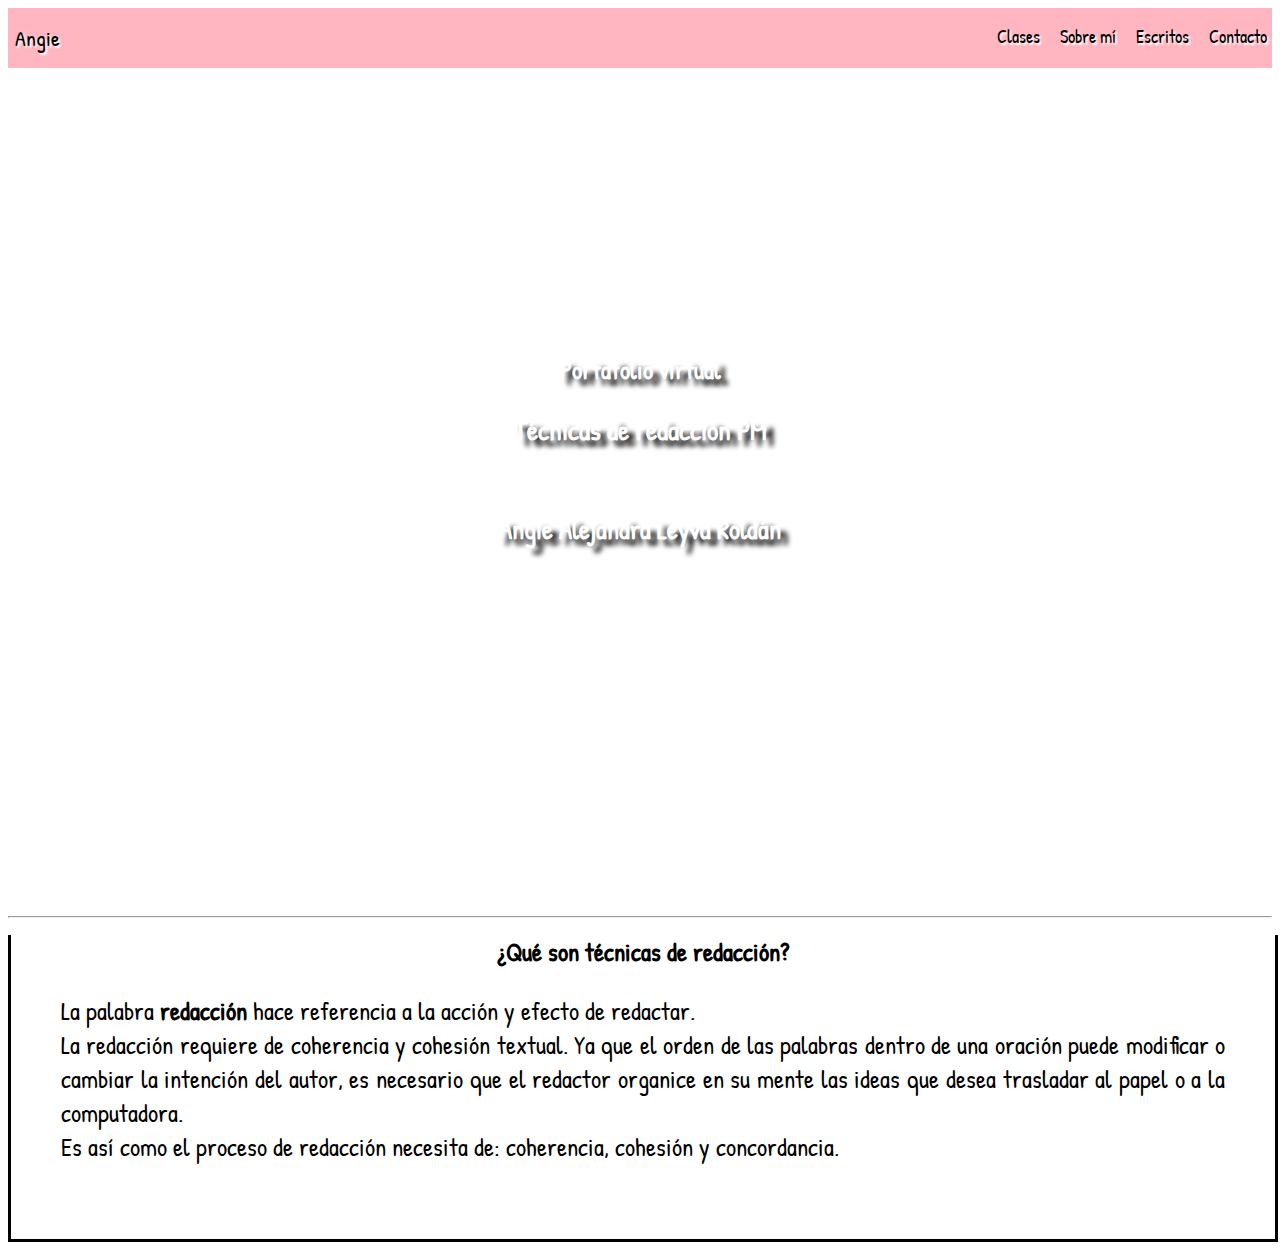
<file: index.html>
<!DOCTYPE html>
<html lang="en">
<head>
    <meta charset="UTF-8">
    <meta http-equiv="X-UA-Compatible" content="IE=edge">
    <meta name="viewport" content="width=device-width, initial-scale=1.0">
    <meta name="keywords" content="blog, programming, web design, art">
    <title>Angie's Blog</title>
    <link rel="stylesheet" href="./css/main.css">
</head>
<body>
    <main class="home">
        <div class="nav">
            <div><a href="./index.html">Angie</a></div>
                <ul>
                    <li><a href="#">Clases</a></li>
                    <li><a href="./about.html">Sobre mí</a></li>
                    <li><a href="./services.html">Escritos</a></li>
                    <li><a href="./contact.html">Contacto</a></li>
                </ul>
        </div>
        <div class="text-container">
            <div>
                <h1>Portafolio virtual</h1>
                <h2>Técnicas de redacción PM</h2>
                <h6>Angie Alejandra Leyva Roldán</h6>
            </div>
        </div>
    </main>
    <hr>
    <section>
        <div class="section1-index-div_container">
            <div class="section1-index-div1">
                <h1>¿Qué son técnicas de redacción?</h1>
                <p>La palabra <strong>redacción</strong> hace referencia a la acción y efecto de redactar. <br> La redacción requiere de coherencia y cohesión textual. Ya que el orden de las palabras dentro de una oración puede modificar o cambiar la intención del autor, es necesario que el redactor organice en su mente las ideas que desea trasladar al papel o a la computadora. <br> Es así como el proceso de redacción necesita de: coherencia, cohesión y concordancia.</p>
            </div>
        </div>
    </section>
</body>
</html>
</file>
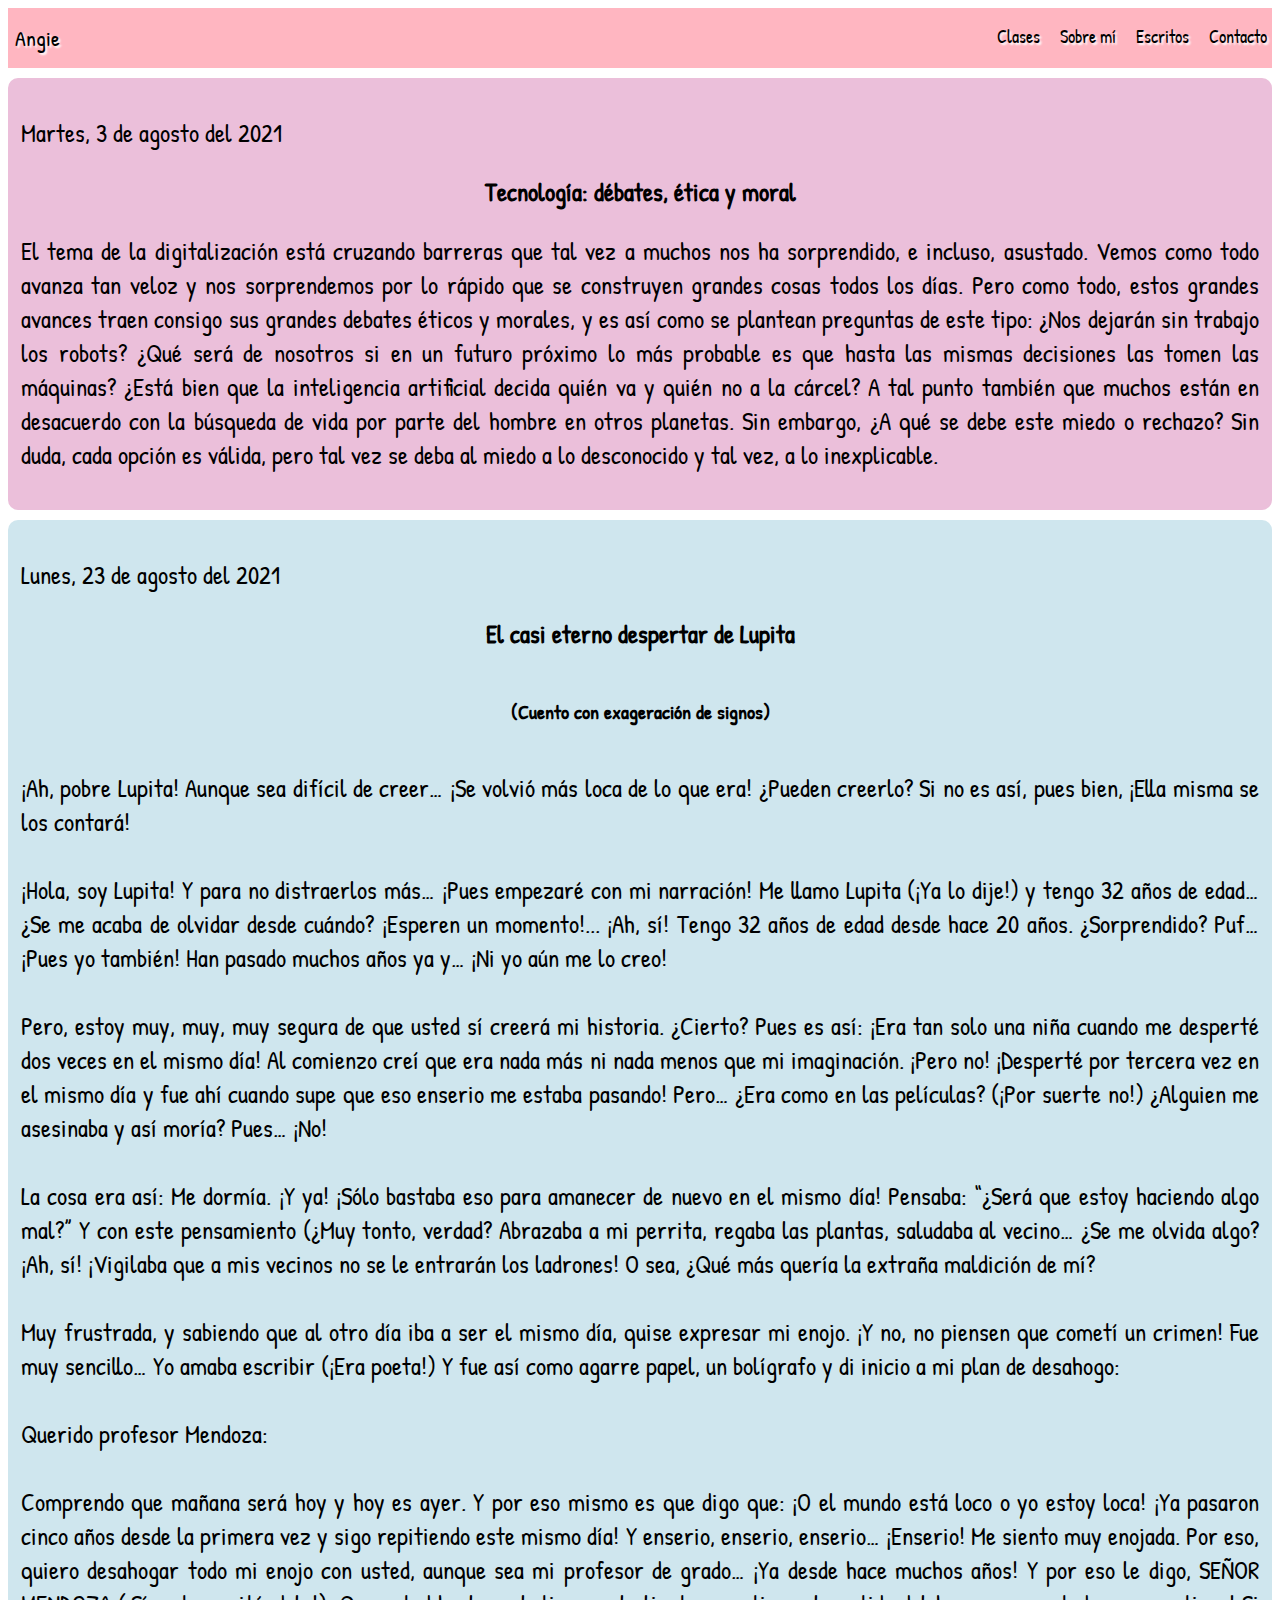
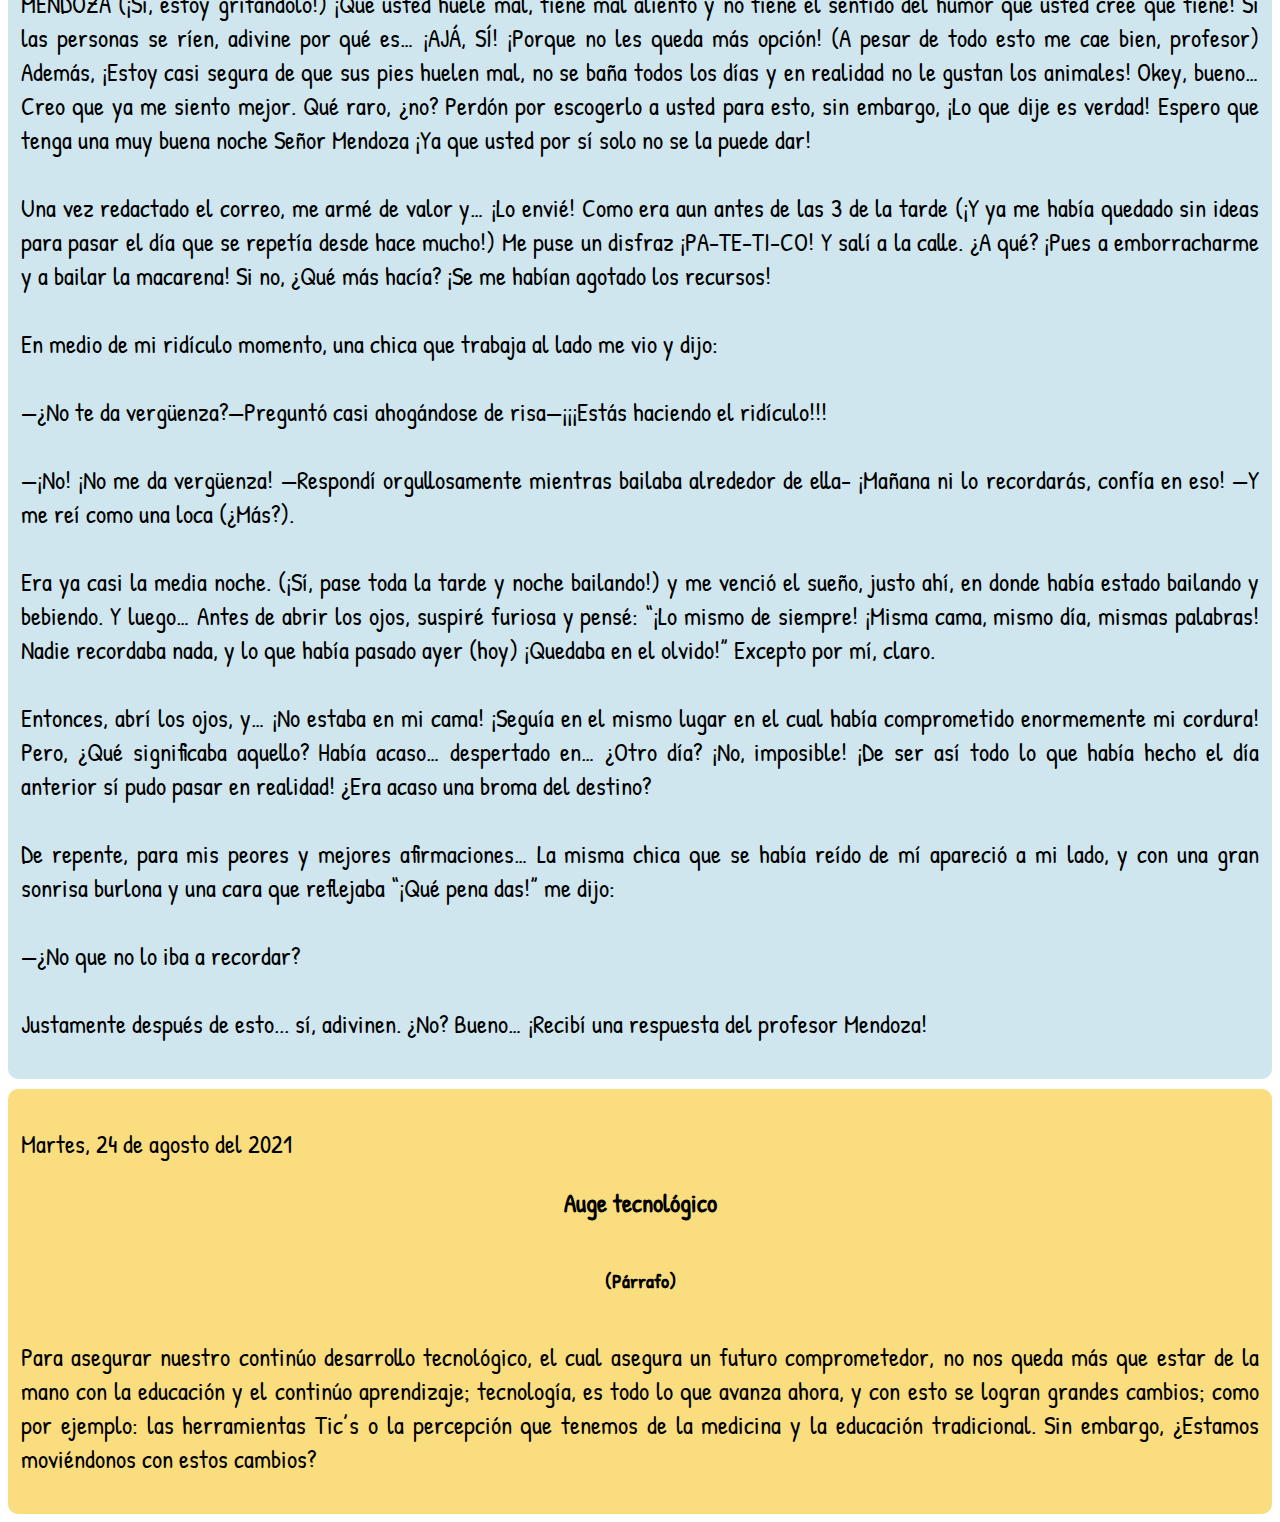
<file: 1corte.html>
<!DOCTYPE html>
<html lang="en">
<head>
    <meta charset="UTF-8">
    <meta http-equiv="X-UA-Compatible" content="IE=edge">
    <meta name="viewport" content="width=device-width, initial-scale=1.0">
    <meta name="keywords" content="blog, programming, web design, art">
    <title>1 corte</title>
    <link rel="stylesheet" href="./css/main.css">
</head>
<body>
        <div class="nav">
            <div><a href="./index.html">Angie</a></div>
                <ul>
                    <li><a href="#">Clases</a></li>
                    <li><a href="./about.html">Sobre mí</a></li>
                    <li><a href="./services.html">Escritos</a></li>
                    <li><a href="./contact.html">Contacto</a></li>
                </ul>
        </div>
    <section class="section-escritos">
        <div class="section-escritos-div">
        <div class="section-escritos-div-escrito-1">
            <p>Martes, 3 de agosto del 2021</p>
            <h1>Tecnología: débates, ética y moral</h1>
            <p>El tema de la digitalización está cruzando barreras que tal vez a muchos nos ha sorprendido, e incluso, asustado. Vemos como todo avanza tan veloz y nos sorprendemos por lo rápido que se construyen grandes cosas todos los días. Pero como todo, estos grandes avances traen consigo sus grandes debates éticos y morales, y es así como se plantean preguntas de este tipo: ¿Nos dejarán sin trabajo los robots? ¿Qué será de nosotros si en un
            futuro próximo lo más probable es que hasta las mismas decisiones las tomen las máquinas? ¿Está bien que la inteligencia artificial decida quién va y quién no a la cárcel? A tal punto también que muchos están en desacuerdo con la búsqueda de vida por parte del hombre en otros planetas. Sin embargo, ¿A qué se debe este miedo o rechazo? Sin duda, cada opción es válida, pero tal vez se deba al miedo a lo desconocido y tal vez, a lo
            inexplicable.</p>
        </div>
        </div>
    </section>
    
    <section class="section2-escritos">
        <div class="section2-escritos-div">
        <div class="section2-escritos-div-escrito-2">
            <p>Lunes, 23 de agosto del 2021</p>
            <h1>El casi eterno despertar de Lupita</h1>
            <h6>(Cuento con exageración de signos)</h6>
            <p>¡Ah, pobre Lupita! Aunque sea difícil de   creer…  ¡Se volvió más loca de lo que era! ¿Pueden creerlo? Si no es así, pues bien, ¡Ella misma se los contará! <br> <br>
            ¡Hola, soy Lupita! Y para no distraerlos más… ¡Pues empezaré con mi narración! Me
            llamo Lupita (¡Ya lo dije!) y tengo 32 años de edad… ¿Se me acaba de olvidar desde
            cuándo? ¡Esperen un momento!... ¡Ah, sí! Tengo 32 años de edad desde hace 20 años.
            ¿Sorprendido? Puf… ¡Pues yo también! Han pasado muchos años ya y… ¡Ni yo aún me lo
            creo! <br> <br>
            Pero, estoy muy, muy, muy segura de que usted sí creerá mi historia. ¿Cierto? Pues es así:
            ¡Era tan solo una niña cuando me desperté dos veces en el mismo día! Al comienzo creí
            que era nada más ni nada menos que mi imaginación. ¡Pero no! ¡Desperté por tercera vez en el mismo día y fue ahí cuando supe que eso enserio me estaba pasando! Pero… ¿Era como en las películas? (¡Por suerte no!) ¿Alguien me asesinaba y así moría? Pues… ¡No! <br> <br>
            La cosa era así: Me dormía. ¡Y ya! ¡Sólo bastaba eso para amanecer de nuevo en el mismo
            día! Pensaba: “¿Será que estoy haciendo algo mal?” Y con este pensamiento (¿Muy tonto, verdad? Abrazaba a mi perrita, regaba las plantas, saludaba al vecino… ¿Se me olvida algo? ¡Ah, sí! ¡Vigilaba que a mis vecinos no se le entrarán los ladrones! O sea, ¿Qué más quería la extraña maldición de mí? <br> <br>
            Muy frustrada, y sabiendo que al otro día iba a ser el mismo día, quise expresar mi enojo. ¡Y no, no piensen que cometí un crimen! Fue muy sencillo… Yo amaba escribir (¡Era poeta!) Y fue así como agarre papel, un bolígrafo y di inicio a mi plan de desahogo: <br> <br>
            Querido profesor Mendoza: <br> <br>
            Comprendo que mañana será hoy y hoy es ayer. Y por eso mismo es que digo que:
            ¡O el mundo está loco o yo estoy loca! ¡Ya pasaron cinco años desde la primera
            vez y sigo repitiendo este mismo día! Y enserio, enserio, enserio… ¡Enserio! Me
            siento muy enojada. Por eso, quiero desahogar todo mi enojo con usted, aunque sea
            mi profesor de grado… ¡Ya desde hace muchos años! Y por eso le digo, SEÑOR MENDOZA (¡Sí, estoy gritándolo!) ¡Que usted huele mal, tiene mal aliento y no tiene el sentido del humor que usted cree que tiene! Si las personas se ríen, adivine
            por qué es… ¡AJÁ, SÍ! ¡Porque no les queda más opción! (A pesar de todo esto me
            cae bien, profesor) Además, ¡Estoy casi segura de que sus pies huelen mal, no se baña todos los días y en realidad no le gustan los animales! Okey, bueno… Creo que ya me siento mejor. Qué raro, ¿no? Perdón por escogerlo a usted para esto, sin
            embargo, ¡Lo que dije es verdad! Espero que tenga una muy buena noche Señor Mendoza ¡Ya que usted por sí solo no se la puede dar! <br> <br>
            Una vez redactado el correo, me armé de valor y… ¡Lo envié! Como era aun antes de las 3 de la tarde (¡Y ya me había quedado sin ideas para pasar el día que se repetía desde hace mucho!) Me puse un disfraz ¡PA-TE-TI-CO! Y salí a la calle. ¿A qué? ¡Pues a emborracharme y a bailar la macarena! Si no, ¿Qué más hacía? ¡Se me habían agotado los
            recursos! <br> <br>
            En medio de mi ridículo momento, una chica que trabaja al lado me vio y dijo: <br> <br>
            —¿No te da vergüenza?—Preguntó casi ahogándose de risa—¡¡¡Estás haciendo el ridículo!!! <br> <br>
            —¡No! ¡No me da vergüenza! —Respondí orgullosamente mientras bailaba alrededor de ella- ¡Mañana ni lo recordarás, confía en eso! —Y me reí como una loca (¿Más?). <br> <br>
            Era ya casi la media noche. (¡Sí, pase toda la tarde y noche bailando!) y me venció el sueño, justo ahí, en donde había estado bailando y bebiendo. Y luego… Antes de abrir los ojos, suspiré furiosa y pensé: “¡Lo mismo de siempre! ¡Misma cama, mismo día, mismas palabras! Nadie recordaba nada, y lo que había pasado ayer (hoy) ¡Quedaba en el olvido!” Excepto por mí, claro. <br> <br>
            Entonces, abrí los ojos, y… ¡No estaba en mi cama! ¡Seguía en el mismo lugar en el cual había comprometido enormemente mi cordura! Pero, ¿Qué significaba aquello? Había acaso… despertado en… ¿Otro día? ¡No, imposible! ¡De ser así todo lo que había hecho el día anterior sí pudo pasar en realidad! ¿Era acaso una broma del destino? <br> <br>
            De repente, para mis peores y mejores afirmaciones… La misma chica que se había reído
            de mí apareció a mi lado, y con una gran sonrisa burlona y una cara que reflejaba “¡Qué pena das!” me dijo: <br> <br>
            —¿No que no lo iba a recordar? <br> <br>
            Justamente después de esto... sí, adivinen. ¿No? Bueno… ¡Recibí una respuesta del
            profesor Mendoza!</p>
        </div>
        </div>
    </section>
    
    <section class="section-escritos">
        <div class="section3-escritos-div">
        <div class="section3-escritos-div-escrito-3">
            <p>Martes, 24 de agosto del 2021</p>
            <h1>Auge tecnológico</h1>
            <h6>(Párrafo)</h6>
            <p>Para asegurar nuestro continúo desarrollo tecnológico, el cual asegura un futuro
            comprometedor, no nos queda más que estar de la mano con la educación y el continúo aprendizaje; tecnología, es todo lo que avanza ahora, y con esto se logran grandes cambios; como por ejemplo: las herramientas Tic’s o la percepción que tenemos de la medicina y la educación tradicional. Sin embargo, ¿Estamos moviéndonos con estos cambios?</p>
        </div>
        </div>
    </section>
</body>
</file>
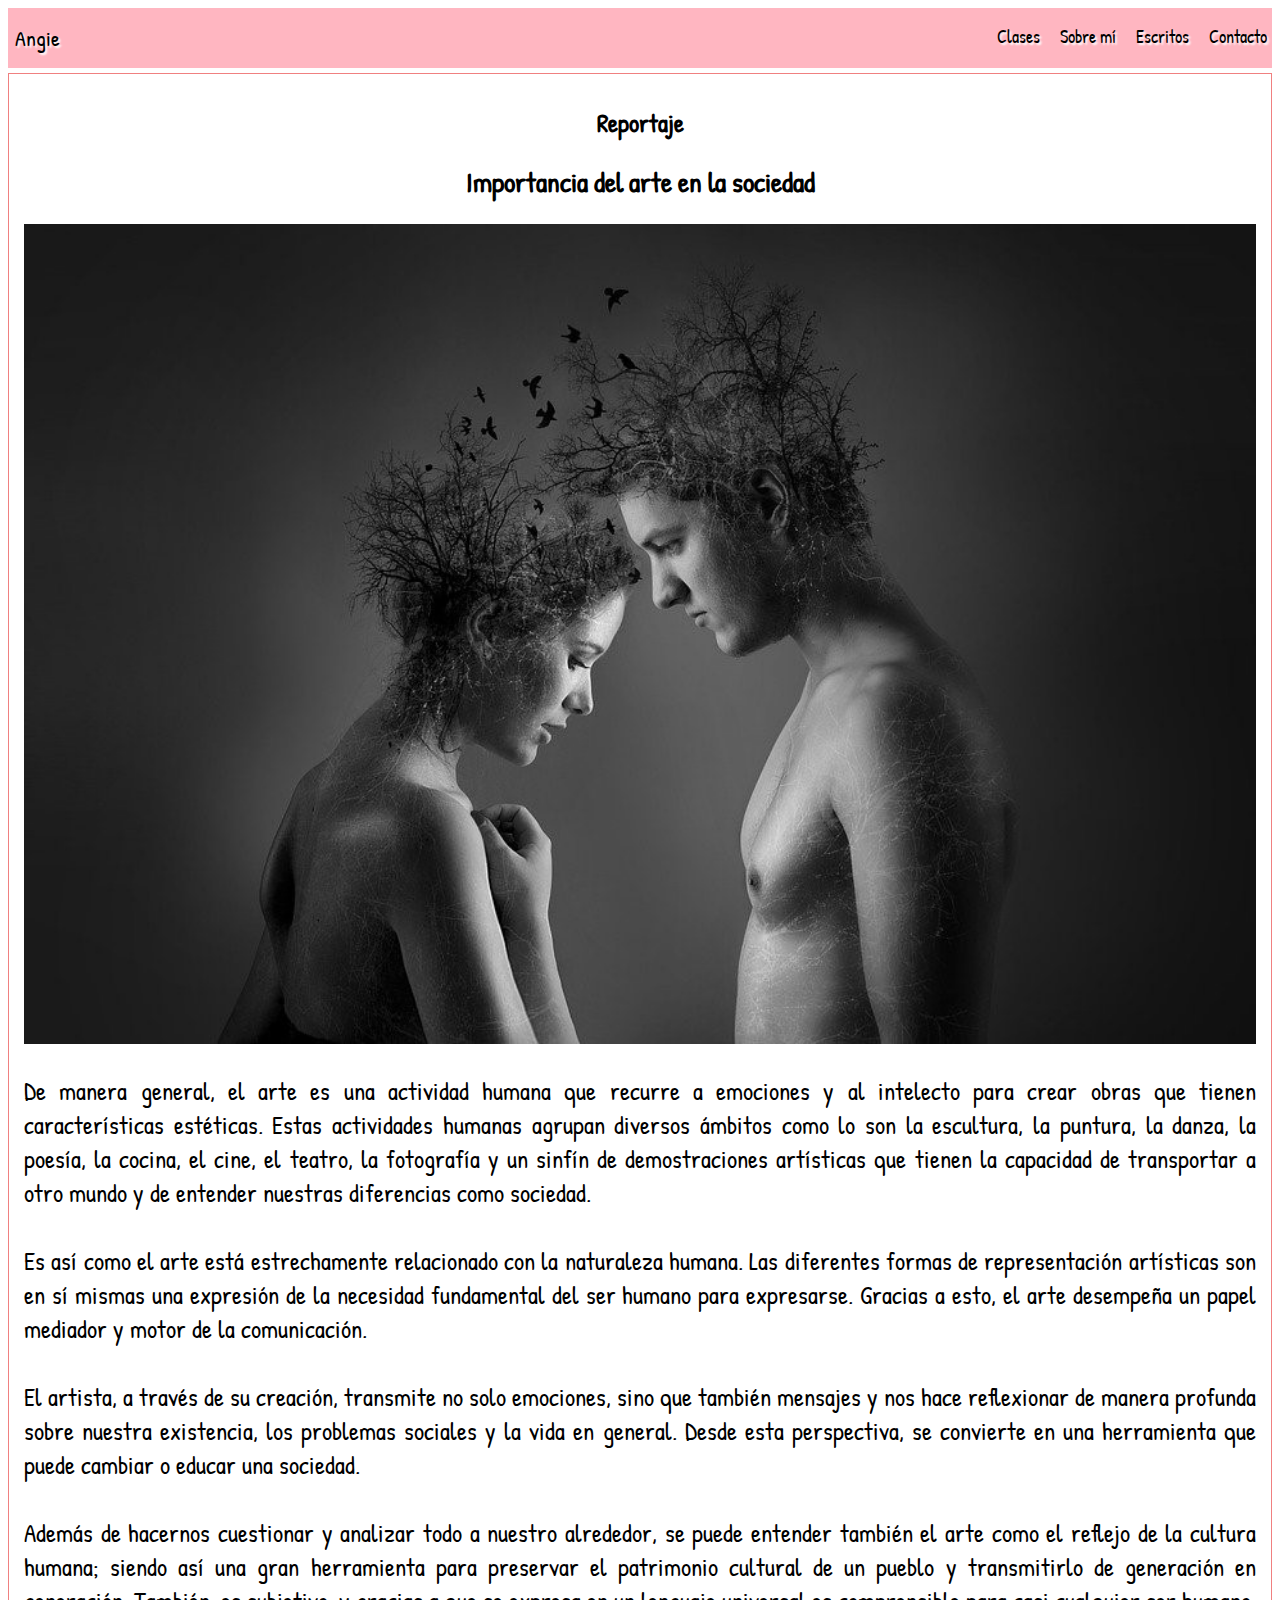
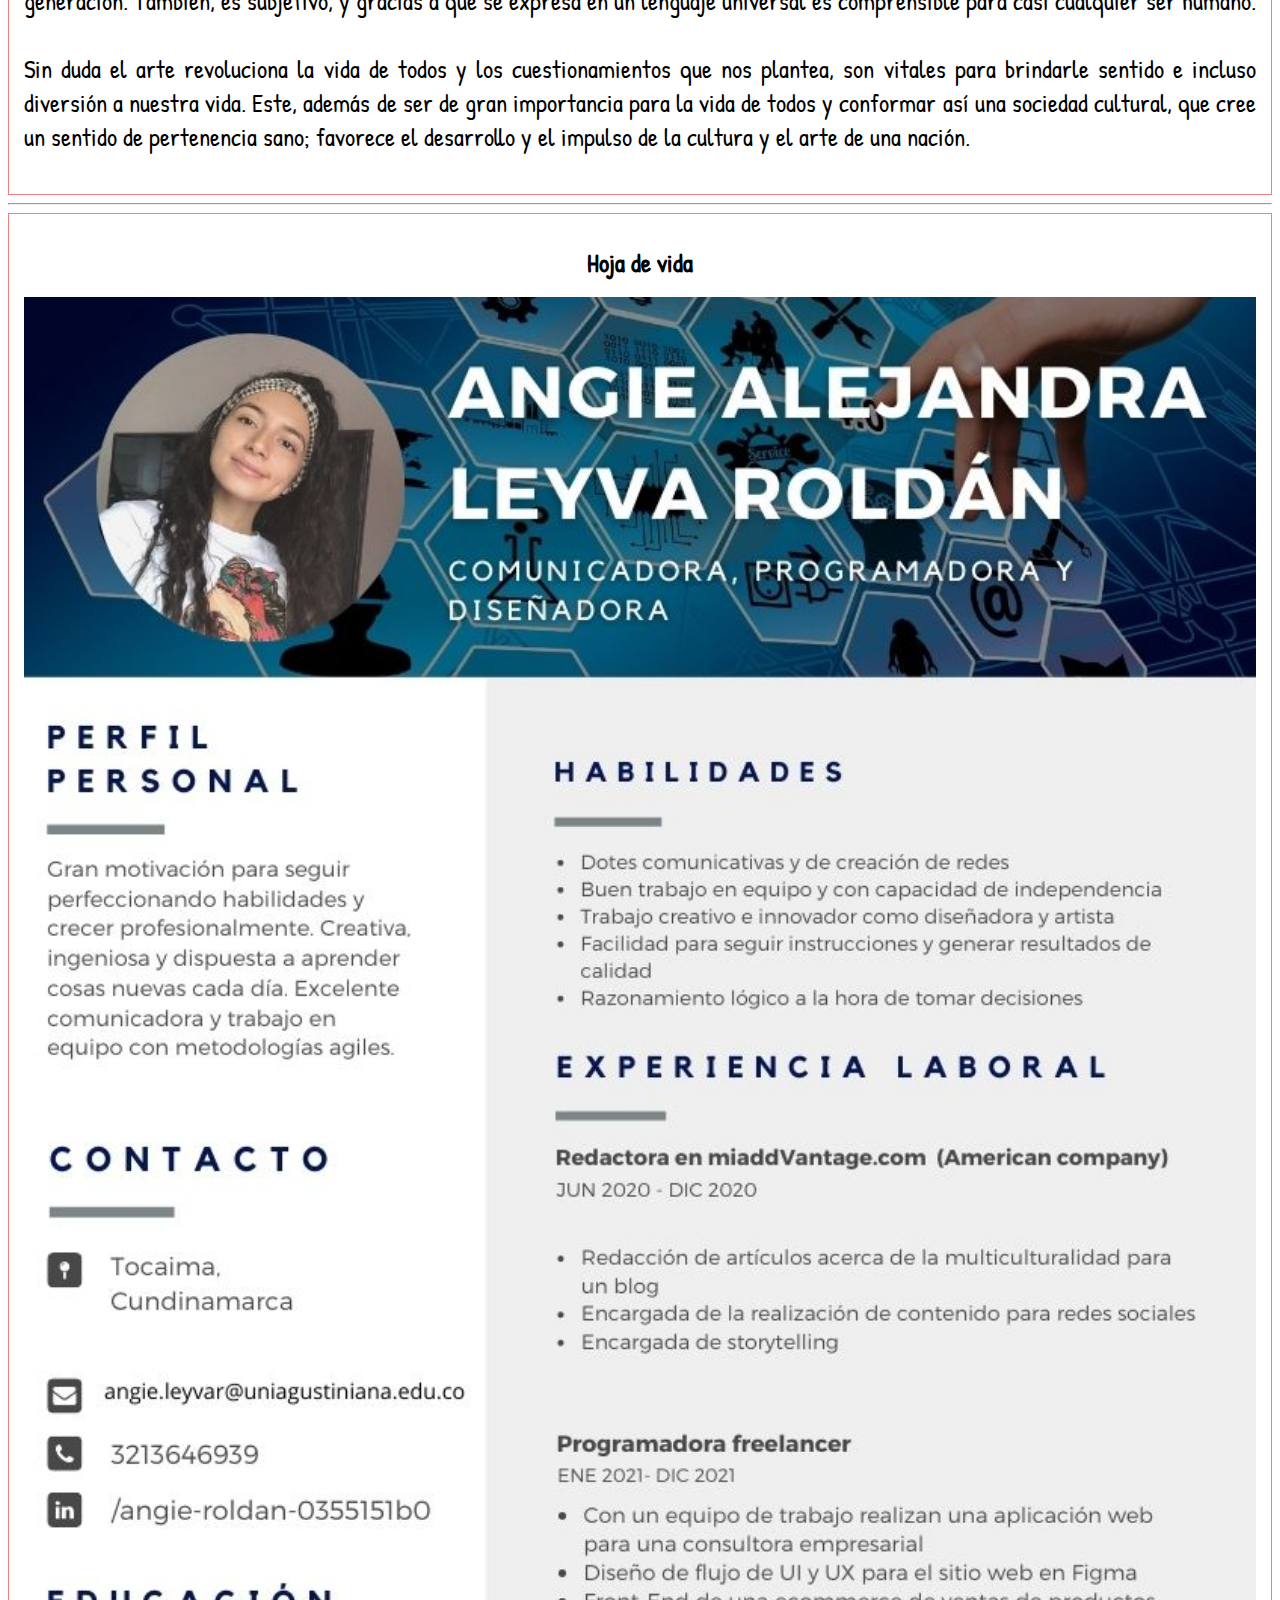
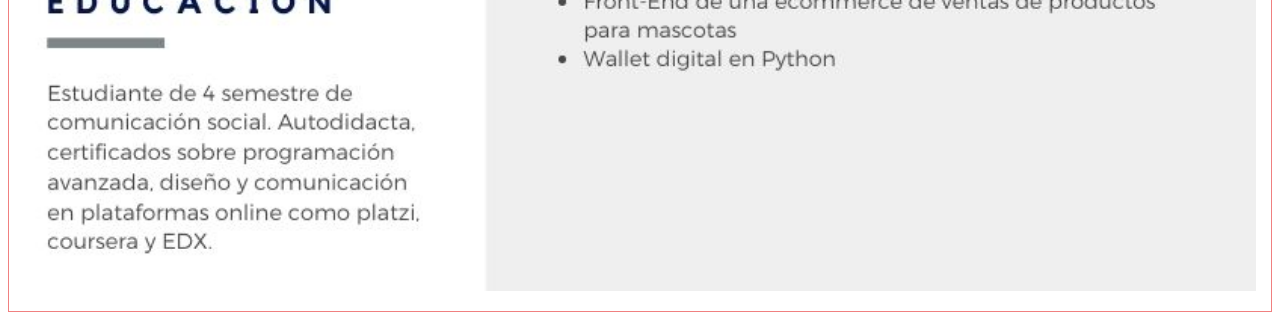
<file: 4-corte.html>
<!DOCTYPE html>
<html lang="en">
<head>
    <meta charset="UTF-8">
    <meta http-equiv="X-UA-Compatible" content="IE=edge">
    <meta name="viewport" content="width=device-width, initial-scale=1.0">
    <title>Cuarto semestre</title>
    <link rel="stylesheet" href="./css/main.css">
</head>
<body>
    <div class="nav">
        <div> <a href="./index.html">Angie</a></div>
        <ul>
            <li><a href="#">Clases</a></li>
            <li><a href="./about.html">Sobre mí</a></li>
            <li><a href="./services.html">Escritos</a></li>
            <li><a href="./contact.html">Contacto</a></li>
        </ul>
    </div>
    <section class="section-4corte-reportaje">
        <h1>Reportaje</h1>
        <h2>Importancia del arte en la sociedad</h2>
        <img src="./img/img-reportaje.jpeg.jpg" alt="">
        <p>De manera general, el arte es una actividad humana que recurre a emociones y al intelecto para crear obras que tienen características estéticas. Estas actividades humanas agrupan diversos ámbitos como lo son la escultura, la puntura, la danza, la poesía, la cocina, el cine, el teatro, la fotografía y un sinfín de demostraciones artísticas que tienen la capacidad de transportar a otro mundo y de entender nuestras diferencias como sociedad. <br> <br> Es así como el arte está estrechamente relacionado con la naturaleza humana. Las diferentes formas de representación artísticas son en sí mismas una expresión de la necesidad fundamental del ser humano para expresarse. Gracias a esto, el arte desempeña un papel mediador y motor de la comunicación.  <br> <br> El artista, a través de su creación, transmite no solo emociones, sino que también mensajes y nos hace reflexionar de manera profunda sobre nuestra existencia, los problemas sociales y la vida en general. Desde esta perspectiva, se convierte en una herramienta que puede cambiar o educar una sociedad. <br> <br> Además de hacernos cuestionar y analizar todo a nuestro alrededor, se puede entender también el arte como el reflejo de la cultura humana; siendo así una gran herramienta para preservar el patrimonio cultural de un pueblo y transmitirlo de generación en generación. También, es subjetivo, y gracias a que se expresa en un lenguaje universal es comprensible para casi cualquier ser humano. <br> <br> Sin duda el arte revoluciona la vida de todos y los cuestionamientos que nos plantea, son vitales para brindarle sentido e incluso diversión a nuestra vida. Este, además de ser de gran importancia para la vida de todos y conformar así una sociedad cultural, que cree un sentido de pertenencia sano; favorece el desarrollo y el impulso de la cultura y el arte de una nación. </p>
    </section>
    <hr>
    <section class="section-4corte-reportaje">
        <h1>Hoja de vida</h1>
        <img src="./img/Moderno Profesional Hoja de Vida.jpg" alt="Hoja de vida">
    </section>
</body>
</html>
</file>
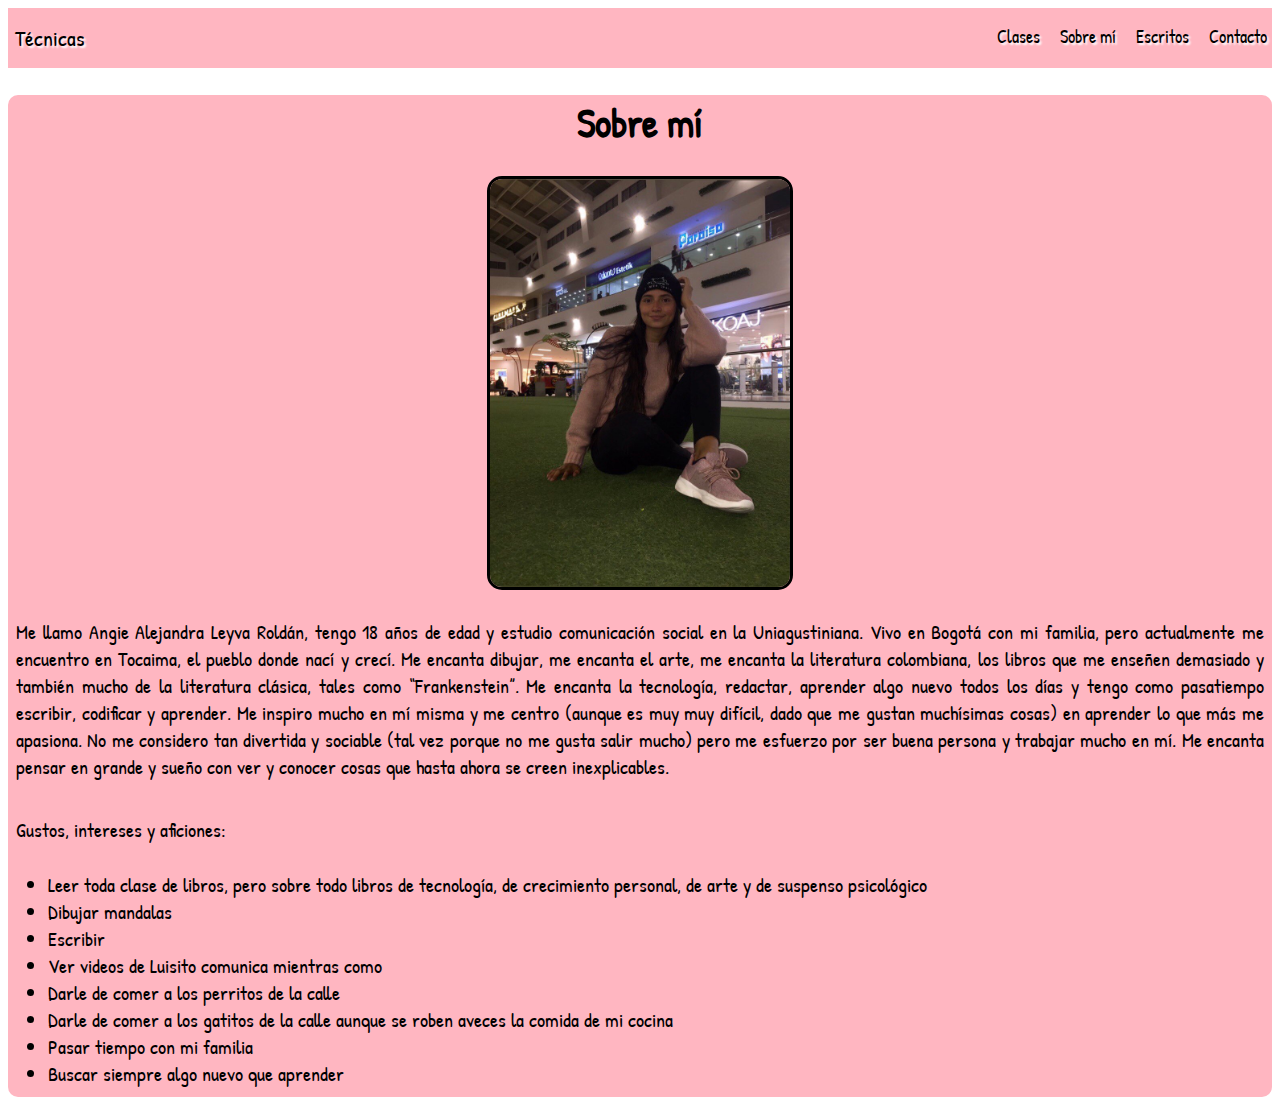
<file: about.html>
<!DOCTYPE html>
<html lang="en">
<head>
    <meta charset="UTF-8">
    <meta http-equiv="X-UA-Compatible" content="IE=edge">
    <meta name="viewport" content="width=device-width, initial-scale=1.0">
    <title>Angie's Blog</title>
    <link rel="stylesheet" href="./css/main.css">
</head>
<body>
        <div class="nav">
            <div> <a href="./index.html">Técnicas </a></div>
                <ul>
                    <li><a href="#">Clases</a></li>
                    <li><a href="./about.html">Sobre mí</a></li>
                    <li><a href="./services.html">Escritos</a></li>
                    <li><a href="./contact.html">Contacto</a></li>
                </ul>
        </div>
        <div class="about-content">
            <h1>Sobre mí</h1>
            <img class="about-content-img" src="./img/photo5005875879632546303.jpg" alt="Foto de Angie Roldán sentada en un centro comercial de Bogotá">
            <p>Me llamo Angie Alejandra Leyva Roldán, tengo 18 años de edad y estudio comunicación
                social en la Uniagustiniana. Vivo en Bogotá con mi familia, pero actualmente me encuentro
                en Tocaima, el pueblo donde nací y crecí. Me encanta dibujar, me encanta el arte, me
                encanta la literatura colombiana, los libros que me enseñen demasiado y también mucho de
                la literatura clásica, tales como “Frankenstein”. Me encanta la tecnología, redactar, aprender algo nuevo todos los días y tengo como pasatiempo escribir, codificar y aprender. Me inspiro mucho en mí misma y me centro (aunque es muy muy difícil, dado que me
                gustan muchísimas cosas) en aprender lo que más me apasiona. No me considero tan
                divertida y sociable (tal vez porque no me gusta salir mucho) pero me esfuerzo por ser
                buena persona y trabajar mucho en mí. Me encanta pensar en grande y sueño con ver y
                conocer cosas que hasta ahora se creen inexplicables.</p>
                <P>Gustos, intereses y aficiones:</P>
                <ul class="about-content-ul">
                    <li>Leer toda clase de libros, pero sobre todo libros de tecnología, de crecimiento personal, de arte y de suspenso psicológico</li>
                    <li>Dibujar mandalas</li>
                    <li>Escribir</li>
                    <li>Ver videos de Luisito comunica mientras como</li>
                    <li>Darle de comer a los perritos de la calle</li>
                    <li>Darle de comer a los gatitos de la calle aunque se roben aveces la comida de mi cocina</li>
                    <li>Pasar tiempo con mi familia</li>
                    <li>Buscar siempre algo nuevo que aprender</li>
                </ul>
        </div>
</body>
</html>
</file>
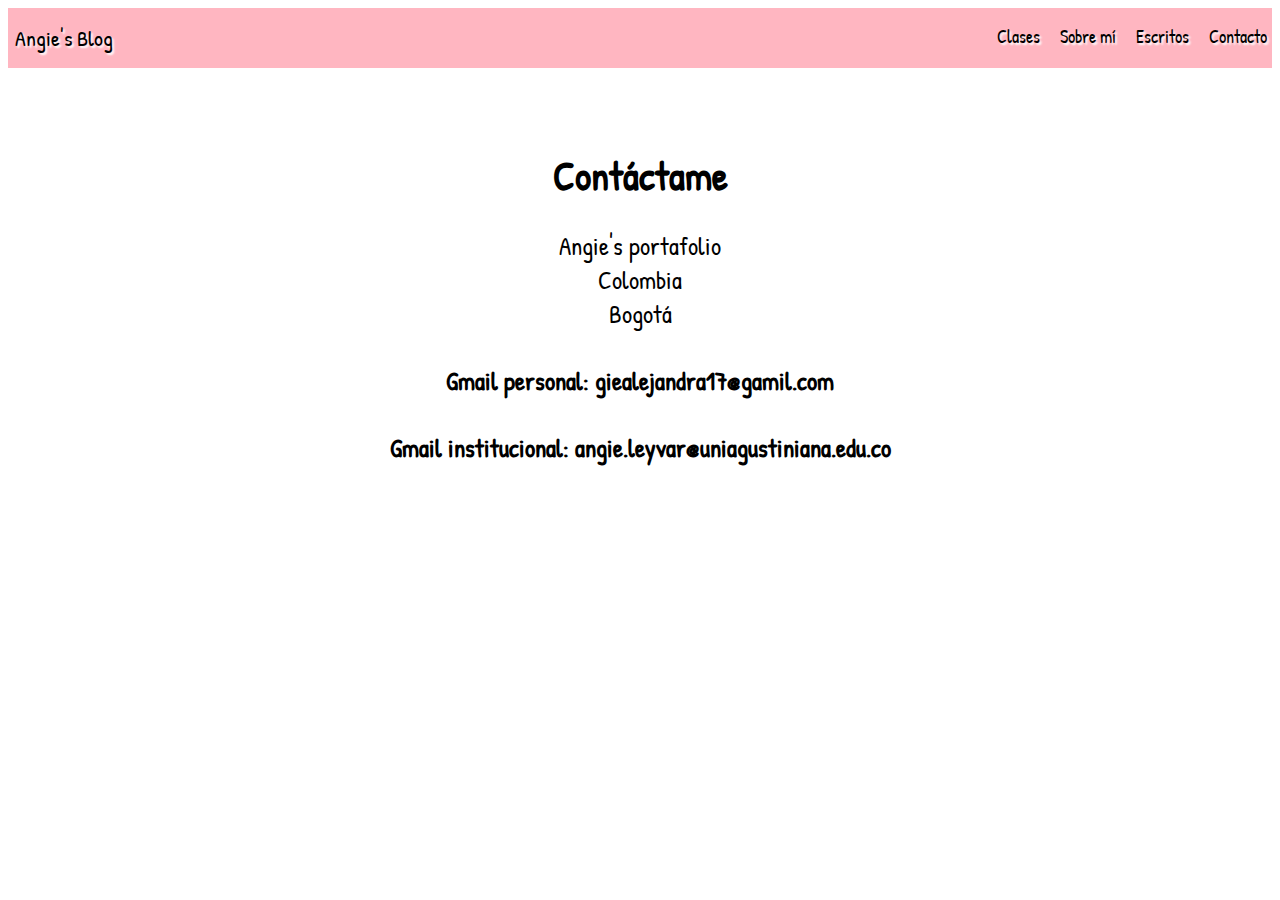
<file: contact.html>
<!DOCTYPE html>
<html lang="en">
<head>
    <meta charset="UTF-8">
    <meta http-equiv="X-UA-Compatible" content="IE=edge">
    <meta name="viewport" content="width=device-width, initial-scale=1.0">
    <title>Angie's Blog</title>
    <link rel="stylesheet" href="./css/main.css">
</head>
<body>

    <div class="contact">
        <div class="nav">
            <div> <a href="./index.html">Angie's Blog</a></div>
                <ul>
                    <li><a href="#">Clases</a></li>
                    <li><a href="./about.html">Sobre mí</a></li>
                    <li><a href="./services.html">Escritos</a></li>
                    <li><a href="./contact.html">Contacto</a></li>
                </ul>
        </div>
        <div class="contact-content">
            <h1>Contáctame</h1>
            <div class="address-holder">
                <p>
                Angie's portafolio<br/>
                Colombia <br/>
                Bogotá <br />
                </p>
                <h4>Gmail personal: giealejandra17@gamil.com</h4>
                <h4>Gmail institucional: angie.leyvar@uniagustiniana.edu.co</h4>
            </div>
        </div>
    </div>

</body>
</html>
</file>
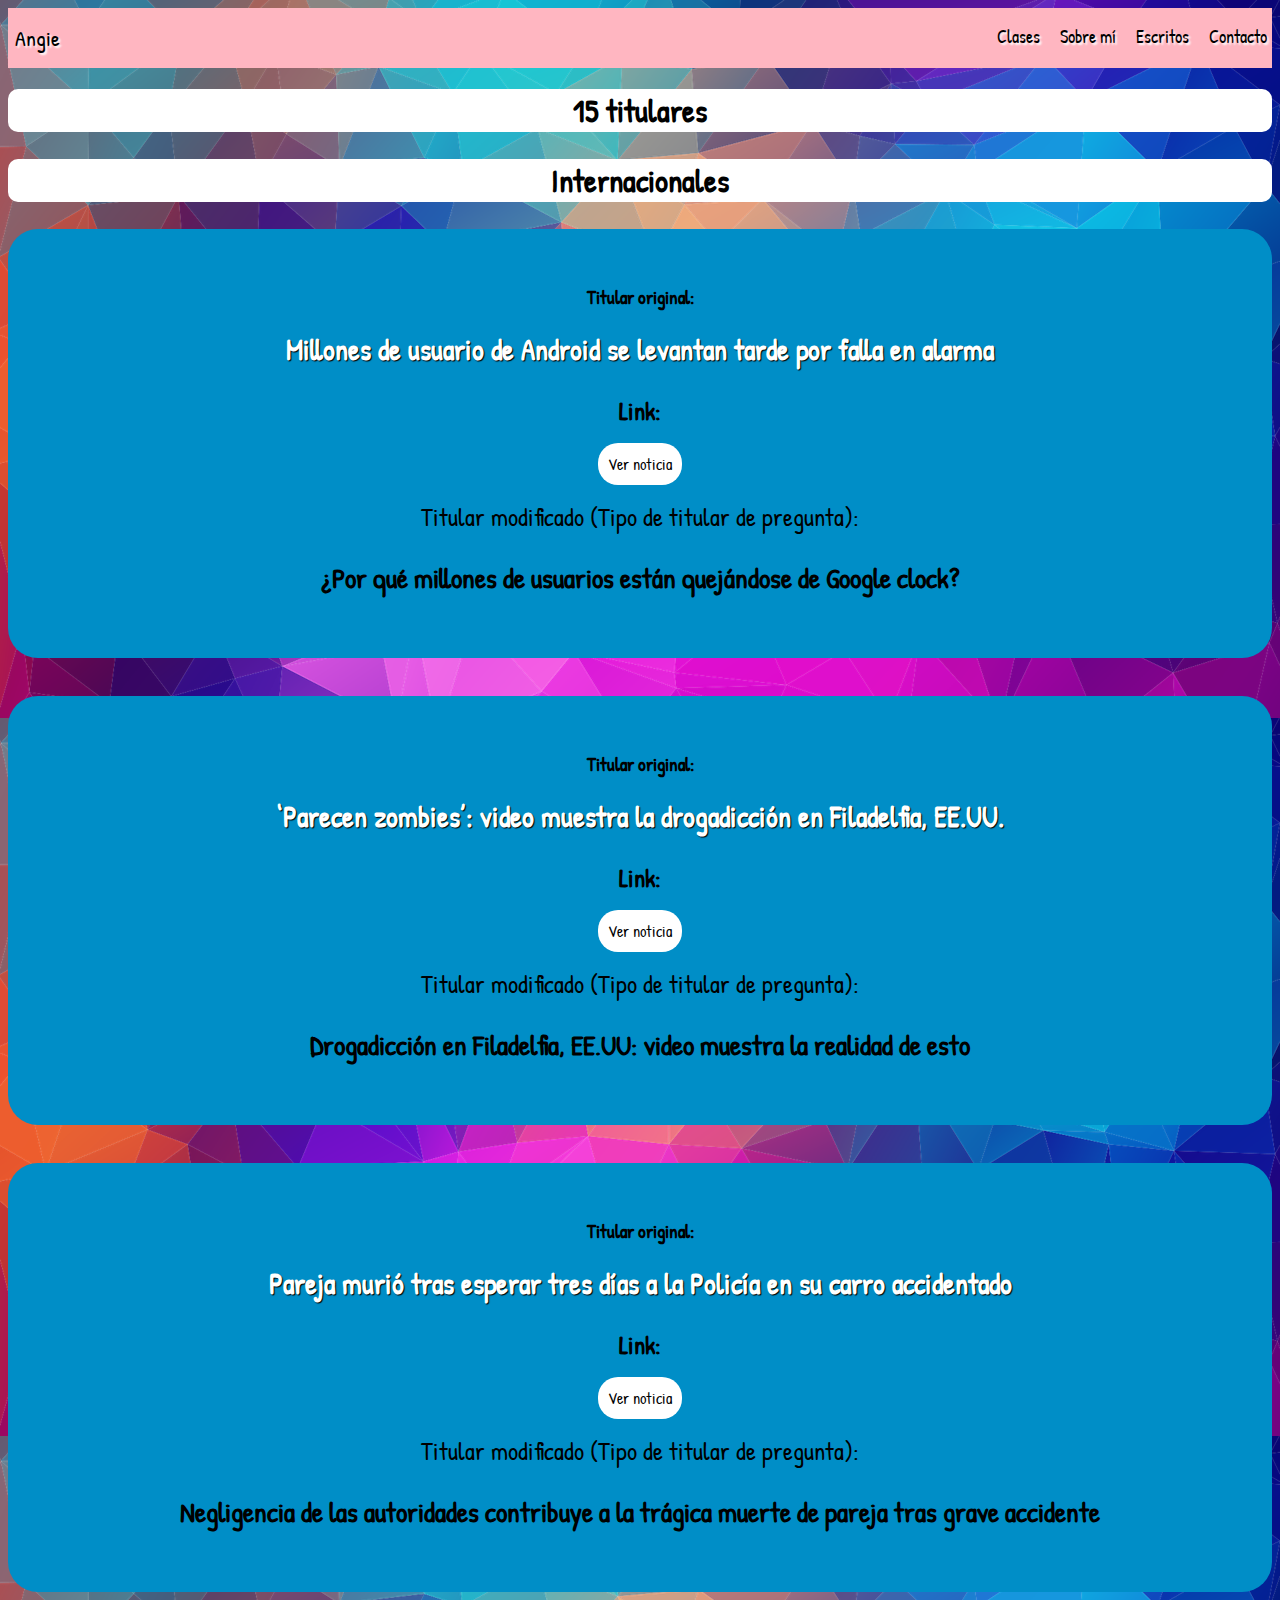
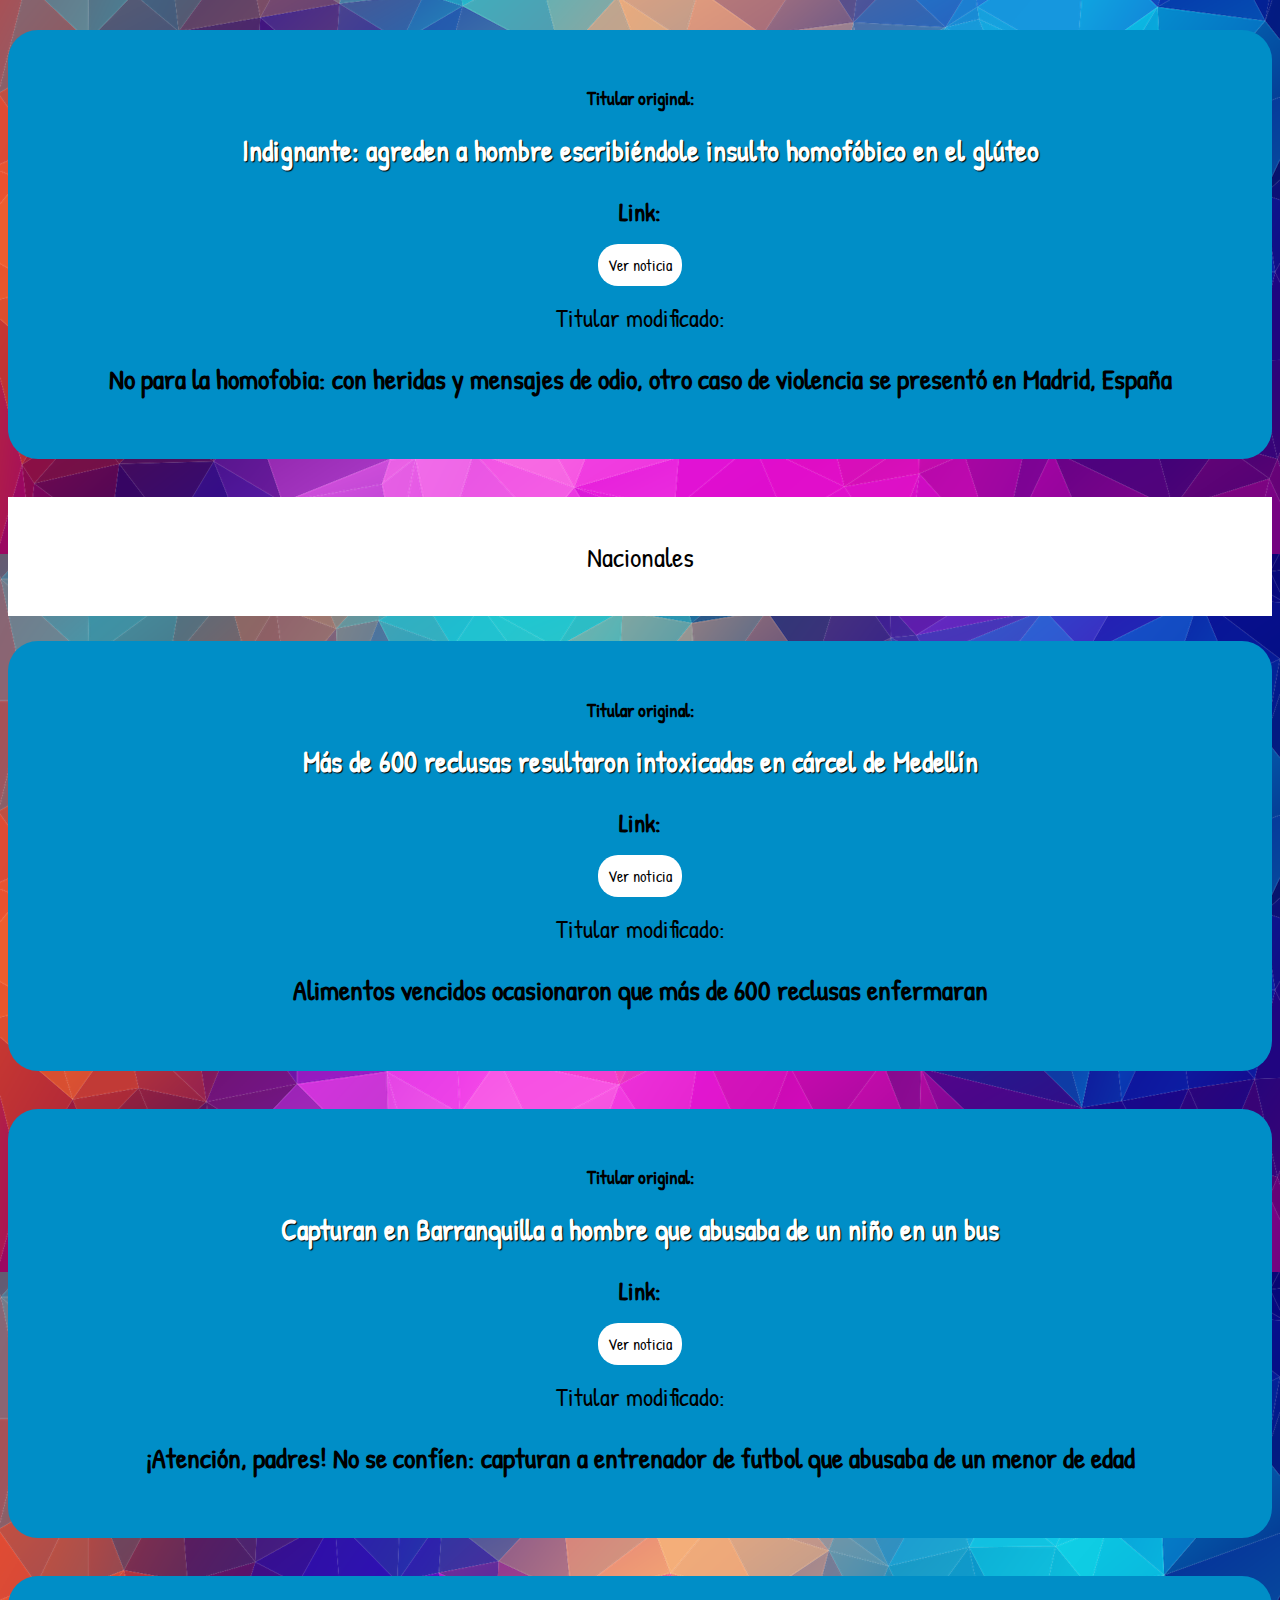
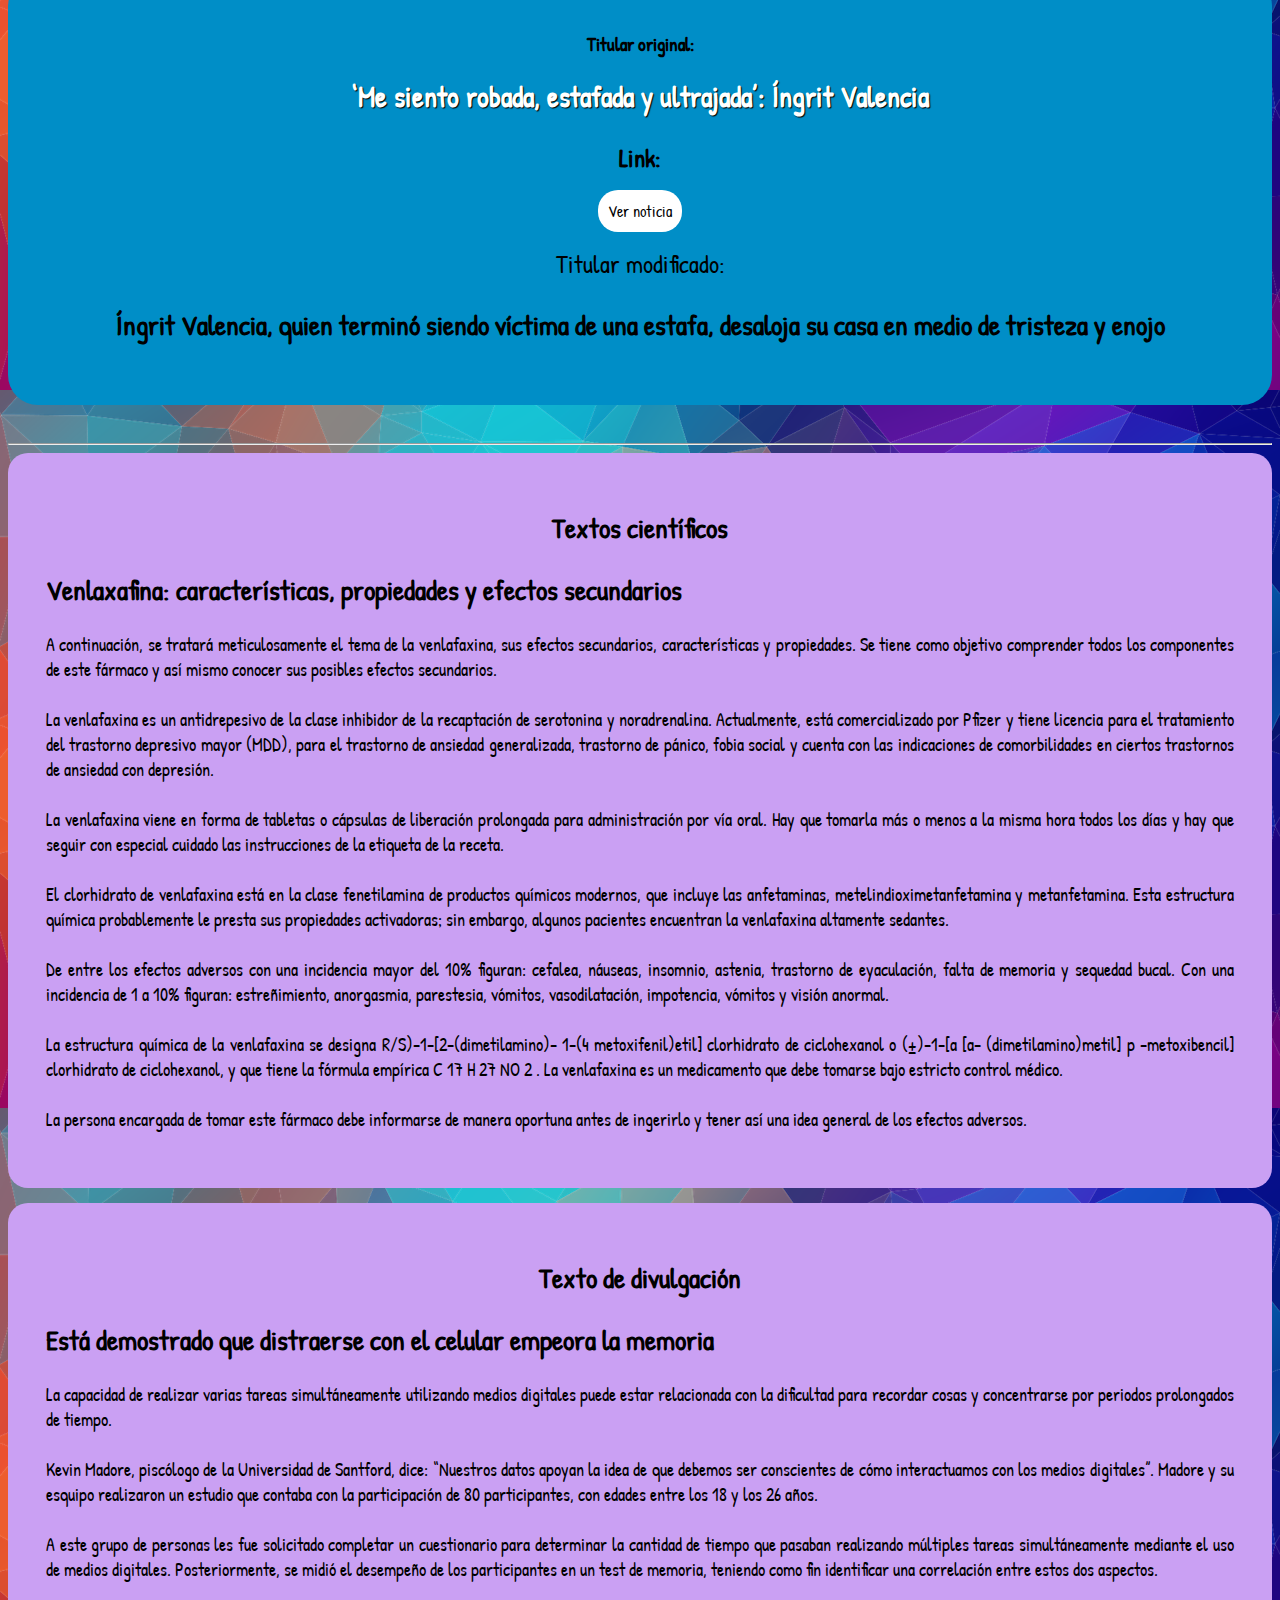
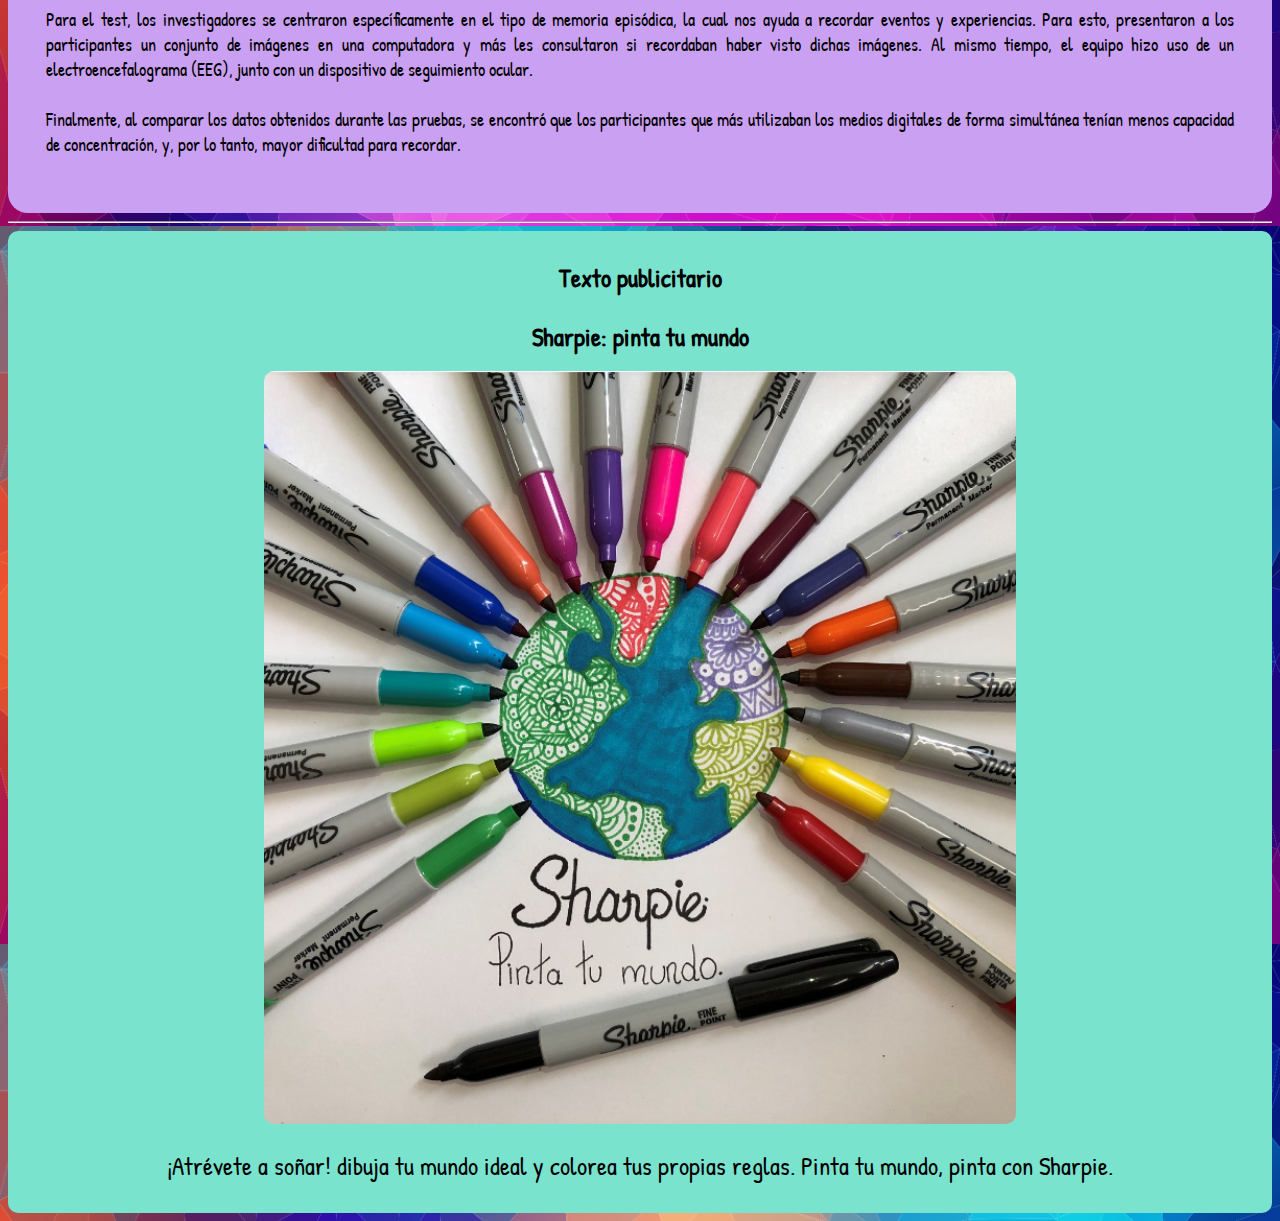
<file: segundocorte.html>
<html lang="en">
<head>
    <meta charset="UTF-8">
    <meta http-equiv="X-UA-Compatible" content="IE=edge">
    <meta name="viewport" content="width=device-width, initial-scale=1.0">
    <meta name="keywords" content="blog, programming, web design, art">
    <title>1 corte</title>
    <link rel="stylesheet" href="./css/main.css">
</head>
<body class="bodysegundoCorte">
        <div class="nav">
            <div><a href="./index.html">Angie</a></div>
                <ul>
                    <li><a href="#">Clases</a></li>
                    <li><a href="./about.html">Sobre mí</a></li>
                    <li><a href="./services.html">Escritos</a></li>
                    <li><a href="./contact.html">Contacto</a></li>
                </ul>
        </div>

        <section>
            <div class="div_15_titularesInter">
                <h1 class="title-principle">15 titulares</h1>
                <h2 class="title-principle">Internacionales</h2>
                <section>        
                    
                    <div class="titulares">
                        <h3>Titular original:</h3>
                        <h1 class="titulares__title">Millones de usuario de Android se levantan tarde por falla en alarma</h1>

                        <p class="titulares__link"> <b>Link:</b> </p><a class="linkNoticia" href="https://www.eltiempo.com/tecnosfera/novedades-tecnologia/android-falla-en-alarma-de-google-clock-afecta-a-millones-de-usuarios-616195 ">Ver noticia</a> 

                            <p class="titulares__subtitle">Titular modificado (Tipo de titular de pregunta):</p>

                            <div class="titulares__subItem">
                                <h2 class="titulares__question">¿Por qué millones de usuarios están quejándose de Google

                                    clock?</h2>
                            </div>
                            
                    </div>

                    <div class="titulares">
                        <h3>Titular original:</h3>
                        <h1 class="titulares__title">‘Parecen zombies’: video muestra la drogadicción en Filadelfia,

                            EE.UU.</h1>

                        <p class="titulares__link"> <b>Link:</b> </p><a class="linkNoticia" href=" https://www.eltiempo.com/mundo/eeuu-y-canada/drogas-en-estados-unidos-video-de-drogadictos-en-filadelfia-616120">Ver noticia</a> 

                            <p class="titulares__subtitle">Titular modificado (Tipo de titular de pregunta):</p>

                            <div class="titulares__subItem">
                                <h2 class="titulares__question">Drogadicción en Filadelfia, EE.UU: video muestra la realidad de

                                    esto</h2>
                            </div>
                            
                    </div>

                    <div class="titulares">
                        <h3>Titular original:</h3>
                        <h1 class="titulares__title">Pareja murió tras esperar tres días a la Policía en su carro

                            accidentado</h1>

                        <p class="titulares__link"> <b>Link:</b> </p><a class="linkNoticia" href=" https://www.eltiempo.com/mundo/europa/pareja-murio-en-accidente-porque-la-policia-llego-tres-dias-despues-616226">Ver noticia</a> 

                            <p class="titulares__subtitle">Titular modificado (Tipo de titular de pregunta):</p>

                            <div class="titulares__subItem">
                                <h2 class="titulares__question">Negligencia de las autoridades contribuye a la trágica

                                    muerte de pareja tras grave accidente</h2>
                            </div>
                            
                    </div>

                    <div class="titulares">
                        <h3>Titular original:</h3>
                        <h1 class="titulares__title">Indignante: agreden a hombre escribiéndole insulto homofóbico

                            en el glúteo</h1>

                        <p class="titulares__link"> <b>Link:</b> </p><a class="linkNoticia" href=" https://www.eltiempo.com/mundo/europa/lgtbi-agreden-a-hombre-con-insulto-homofobico-en-el-gluteo-615990">Ver noticia</a> 

                            <p class="titulares__subtitle">Titular modificado:</p>

                            <div class="titulares__subItem">
                                <h2 class="titulares__question">No para la homofobia: con heridas y mensajes de odio, otro
                                    caso de violencia se presentó en Madrid, España</h2>
                            </div>
                            
                    </div>

                    <section>
                        <div class="Nacionales">
                            <p>Nacionales</p>
                        </div>

                        <div class="titulares">
                            <h3>Titular original:</h3>
                            <h1 class="titulares__title">Más de 600 reclusas resultaron intoxicadas en cárcel de

                                Medellín</h1>
    
                            <p class="titulares__link"> <b>Link:</b> </p><a class="linkNoticia" href="Link: https://www.eltiempo.com/colombia/medellin/medellin-620-
                            reclusas-intoxicadas-en-carcel-el-pedregal-616305">Ver noticia</a> 
    
                                <p class="titulares__subtitle">Titular modificado:</p>
    
                                <div class="titulares__subItem">
                                    <h2 class="titulares__question">Alimentos vencidos ocasionaron que más de 600 reclusas

                                        enfermaran</h2>
                                </div>
                                
                        </div>

                        <div class="titulares">
                            <h3>Titular original:</h3>
                            <h1 class="titulares__title">Capturan en Barranquilla a hombre que abusaba de un niño en

                                un bus</h1>
    
                            <p class="titulares__link"> <b>Link:</b> </p><a class="linkNoticia" href=" https://www.eltiempo.com/mundo/europa/lgtbi-agreden-a-hombre-con-insulto-homofobico-en-el-gluteo-615990">Ver noticia</a> 
    
                                <p class="titulares__subtitle">Titular modificado:</p>
    
                                <div class="titulares__subItem">
                                    <h2 class="titulares__question">¡Atención, padres! No se confíen: capturan a entrenador de

                                        futbol que abusaba de un menor de edad</h2>
                                </div>
                                
                        </div>

                        <div class="titulares">
                            <h3>Titular original:</h3>
                            <h1 class="titulares__title">‘Me siento robada, estafada y ultrajada’: Íngrit Valencia</h1>
    
                            <p class="titulares__link"> <b>Link:</b> </p><a class="linkNoticia" href=" https://www.eltiempo.com/mundo/europa/lgtbi-agreden-a-hombre-con-insulto-homofobico-en-el-gluteo-615990">Ver noticia</a> 
    
                                <p class="titulares__subtitle">Titular modificado:</p>
    
                                <div class="titulares__subItem">
                                    <h2 class="titulares__question">Íngrit Valencia, quien terminó siendo víctima de una
                                        estafa, desaloja su casa en medio de tristeza y enojo</h2>
                                </div>
                        </div>
                    </section>
                </section>
            </div>
        </section>

        <hr />
        <section>
            <div class="textosCientificos">
                <h1>Textos científicos</h1>
                <h2>Venlaxafina: características, propiedades y efectos secundarios</h2>
                <p>A continuación, se tratará meticulosamente el tema de la venlafaxina, sus
                    efectos secundarios, características y propiedades. Se tiene como objetivo
                    comprender todos los componentes de este fármaco y así mismo conocer sus
                    posibles efectos secundarios. <br> <br>
                    La venlafaxina es un antidrepesivo de la clase inhibidor de la recaptación de
                    serotonina y noradrenalina. Actualmente, está comercializado por Pfizer y
                    tiene licencia para el tratamiento del trastorno depresivo mayor (MDD), para
                    el trastorno de ansiedad generalizada, trastorno de pánico, fobia social y
                    cuenta con las indicaciones de comorbilidades en ciertos trastornos de
                    ansiedad con depresión. <br> <br>
                    La venlafaxina viene en forma de tabletas o cápsulas de liberación prolongada
                    para administración por vía oral. Hay que tomarla más o menos a la misma
                    hora todos los días y hay que seguir con especial cuidado las instrucciones de
                    la etiqueta de la receta. <br> <br>
                    El clorhidrato de venlafaxina está en la clase fenetilamina de productos
                    químicos modernos, que incluye las anfetaminas, metelindioximetanfetamina
                    y metanfetamina. Esta estructura química probablemente le presta sus
                    propiedades activadoras; sin embargo, algunos pacientes encuentran la
                    venlafaxina altamente sedantes. <br> <br>
                    De entre los efectos adversos con una incidencia mayor del 10% figuran:
                    cefalea, náuseas, insomnio, astenia, trastorno de eyaculación, falta de memoria
                    y sequedad bucal. Con una incidencia de 1 a 10% figuran: estreñimiento,
                    anorgasmia, parestesia, vómitos, vasodilatación, impotencia, vómitos y visión
                    anormal. <br> <br>
                    La estructura química de la venlafaxina se designa R/S)-1-[2-(dimetilamino)-
                    1-(4 metoxifenil)etil] clorhidrato de ciclohexanol o (±)-1-[a [a-
                    (dimetilamino)metil] p -metoxibencil] clorhidrato de ciclohexanol, y que tiene
                    la fórmula empírica C 17 H 27 NO 2 .
                    La venlafaxina es un medicamento que debe tomarse bajo estricto control
                    médico. <br> <br>
                    La persona encargada de tomar este fármaco debe informarse de
                    manera oportuna antes de ingerirlo y tener así una idea general de los efectos
                    adversos.</p>
            </div>
            <div class="textosDivulgativos">
                <h1>Texto de divulgación</h1>
                <h2>Está demostrado que distraerse con el celular empeora la memoria</h2>
                <p>La capacidad de realizar varias tareas simultáneamente utilizando medios
                    digitales puede estar relacionada con la dificultad para recordar cosas y
                    concentrarse por periodos prolongados de tiempo. <br> <br>
                    Kevin Madore, piscólogo de la Universidad de Santford, dice: “Nuestros datos
                    apoyan la idea de que debemos ser conscientes de cómo interactuamos con los
                    medios digitales”.
                    Madore y su esquipo realizaron un estudio que contaba con la participación de
                    80 participantes, con edades entre los 18 y los 26 años. <br> <br>
                    A este grupo de
                    personas les fue solicitado completar un cuestionario para determinar la
                    cantidad de tiempo que pasaban realizando múltiples tareas simultáneamente
                    mediante el uso de medios digitales.
                    Posteriormente, se midió el desempeño de los participantes en un test de
                    memoria, teniendo como fin identificar una correlación entre estos dos
                    aspectos. <br> <br>
                    Para el test, los investigadores se centraron específicamente en el tipo de
                    memoria episódica, la cual nos ayuda a recordar eventos y experiencias. Para
                    esto, presentaron a los participantes un conjunto de imágenes en una
                    computadora y más les consultaron si recordaban haber visto dichas imágenes.
                    Al mismo tiempo, el equipo hizo uso de un electroencefalograma (EEG), junto
                    con un dispositivo de seguimiento ocular. <br> <br>
                    Finalmente, al comparar los datos obtenidos durante las pruebas, se encontró
                    que los participantes que más utilizaban los medios digitales de forma
                    simultánea tenían menos capacidad de concentración, y, por lo tanto, mayor
                    dificultad para recordar.</p>
            </div>
        </section>
        <hr />
        <section>
            <div class="textos_publicitarios">
                <h3 class="tittle_texto">Texto publicitario</h3>
                <h1 class="h1_texto">Sharpie: pinta tu mundo</h1>
                <img src="./img/sharpie.PNG" alt="Sharpie" class="img_texto">
                <p class="p_texto">¡Atrévete a soñar! dibuja tu mundo ideal y colorea tus propias reglas. Pinta tu mundo, pinta con Sharpie.</p>
            </div>
        </section>

</body>
</html>
</file>
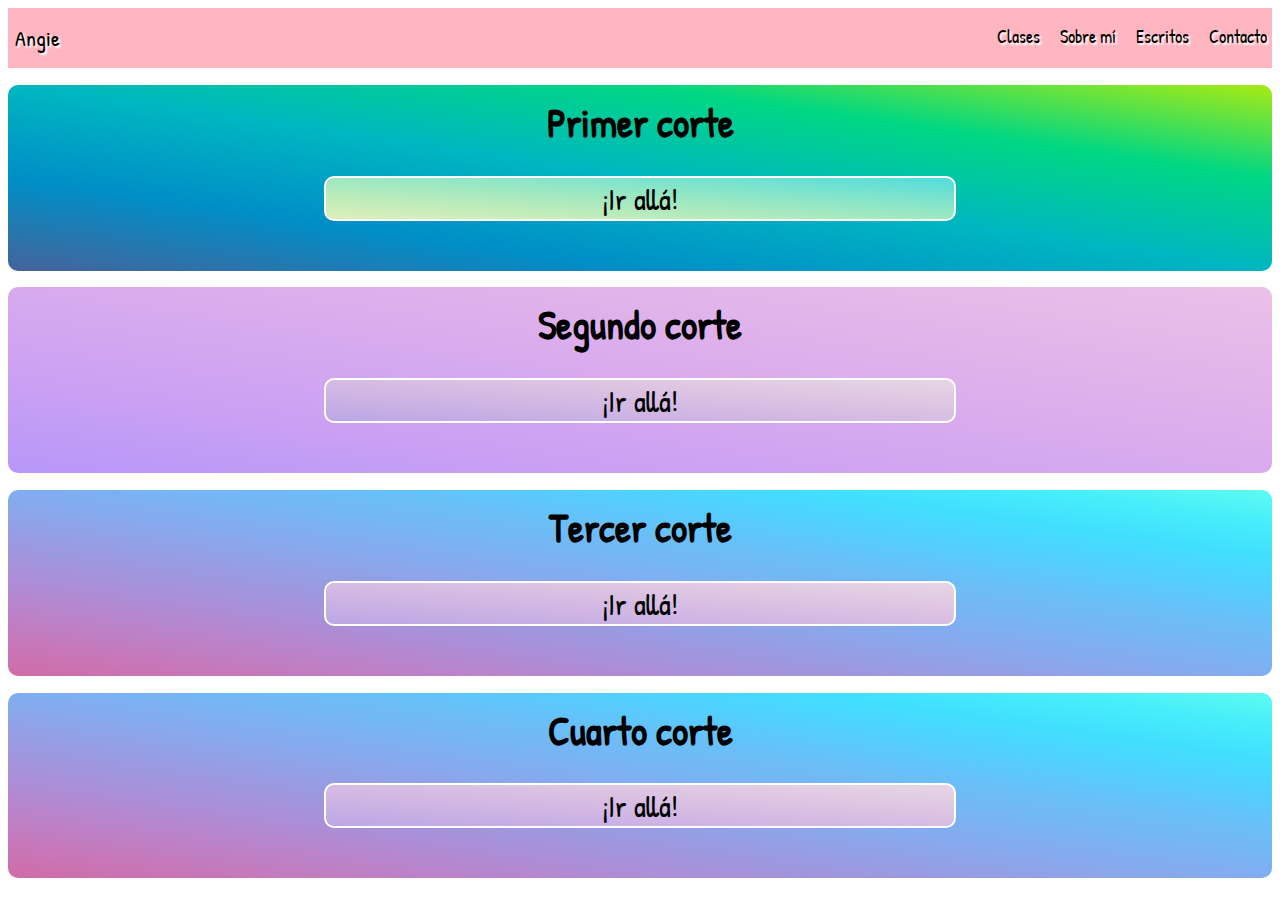
<file: services.html>
<!DOCTYPE html>
<html lang="en">
<head>
  <meta charset="UTF-8">
  <meta http-equiv="X-UA-Compatible" content="IE=edge">
  <meta name="viewport" content="width=device-width, initial-scale=1.0">
  <title>Angie's Blog</title>
  <link rel="stylesheet" href="./css/main.css">
</head>
<body>
  <div class="nav">
    <div> <a href="./index.html">Angie</a></div>
      <ul>
        <li><a href="#">Clases</a></li>
        <li><a href="./about.html">Sobre mí</a></li>
        <li><a href="./services.html">Escritos</a></li>
        <li><a href="./contact.html">Contacto</a></li>
      </ul>
  </div>

  <section class="section_1corte">
    <h1>Primer corte</h1>
    <button><a href="./1corte.html">¡Ir allá!</a></button>
  </section>

  <section class="section_2corte">
    <h1>Segundo corte</h1>
    <button><a href="./segundocorte.html">¡Ir allá!</a></button>
  </section>

  <section class="section_3corte">
    <h1>Tercer corte</h1>
    <button><a href="./tercer-corte.html">¡Ir allá!</a></button>
  </section>
  
  <section class="section_3corte">
    <h1>Cuarto corte</h1>
    <button><a href="./4-corte.html">¡Ir allá!</a></button>
  </section>
</body>
</html>
</file>
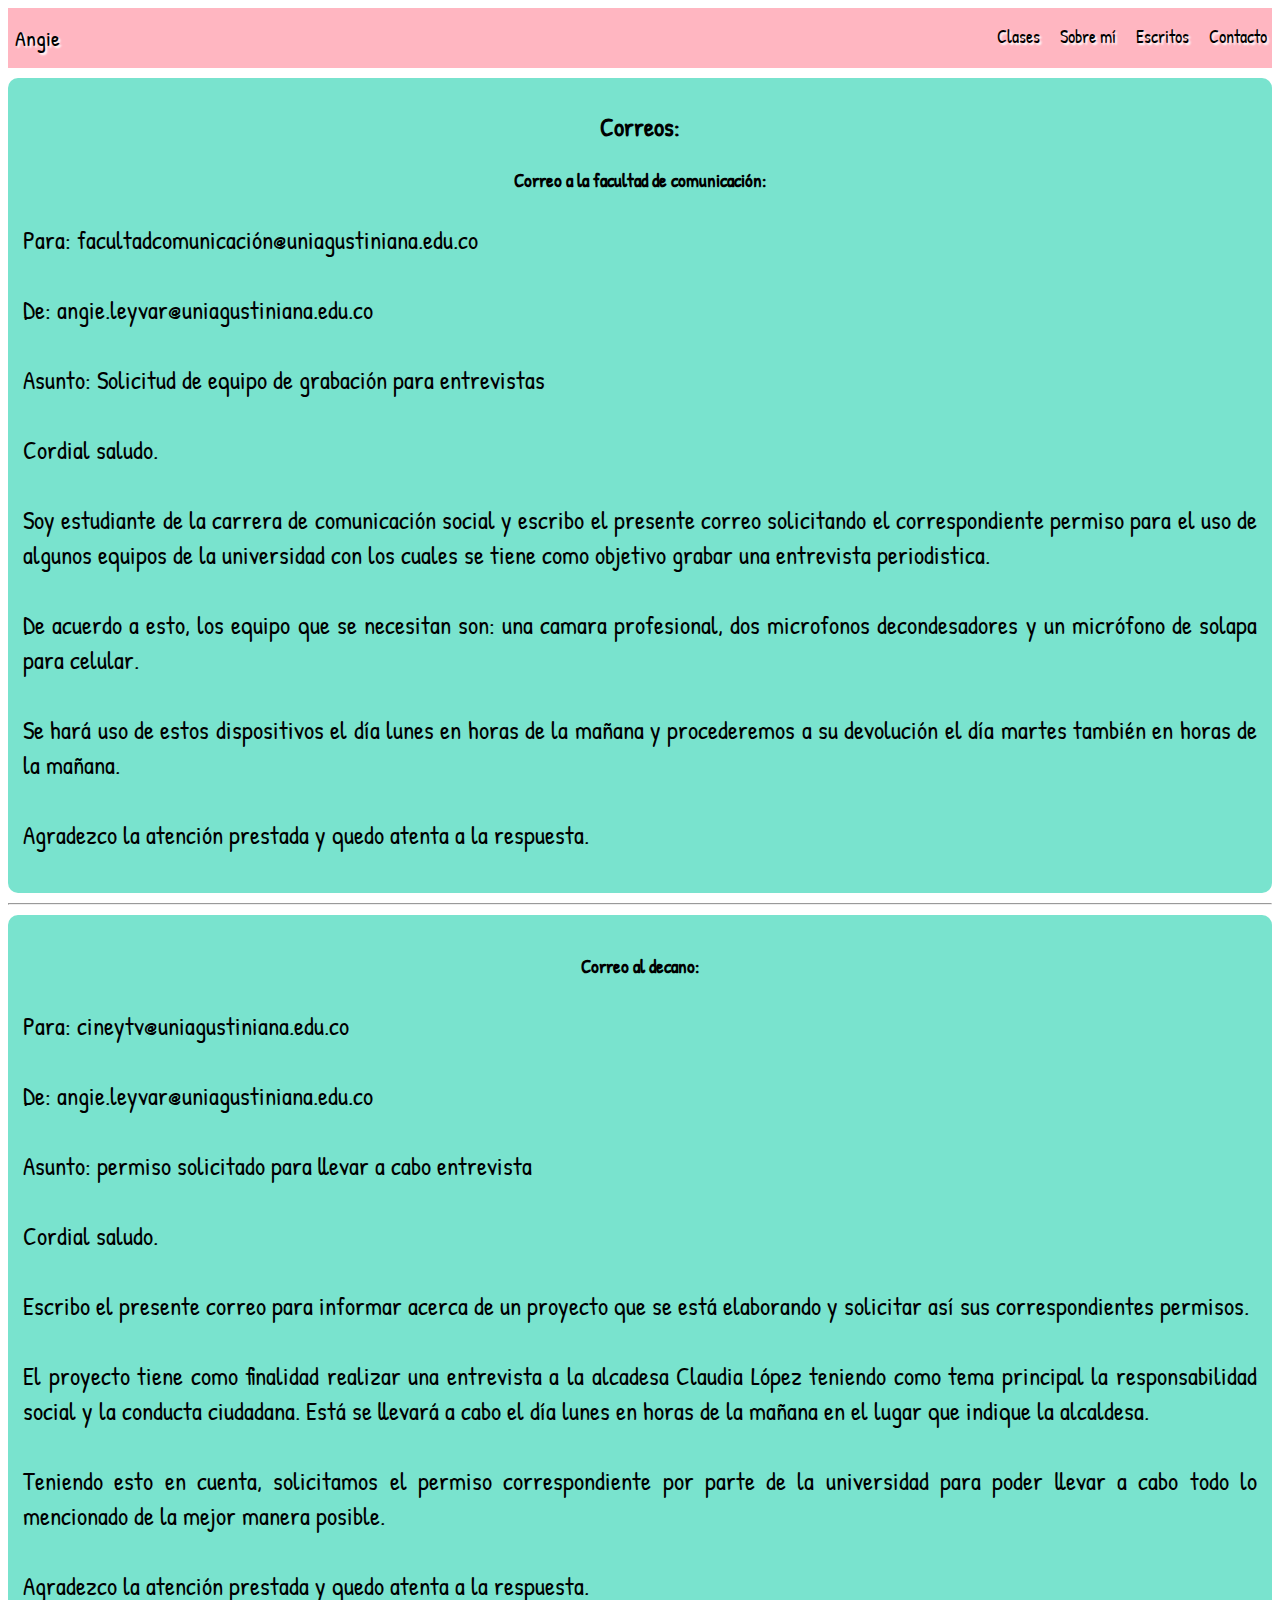
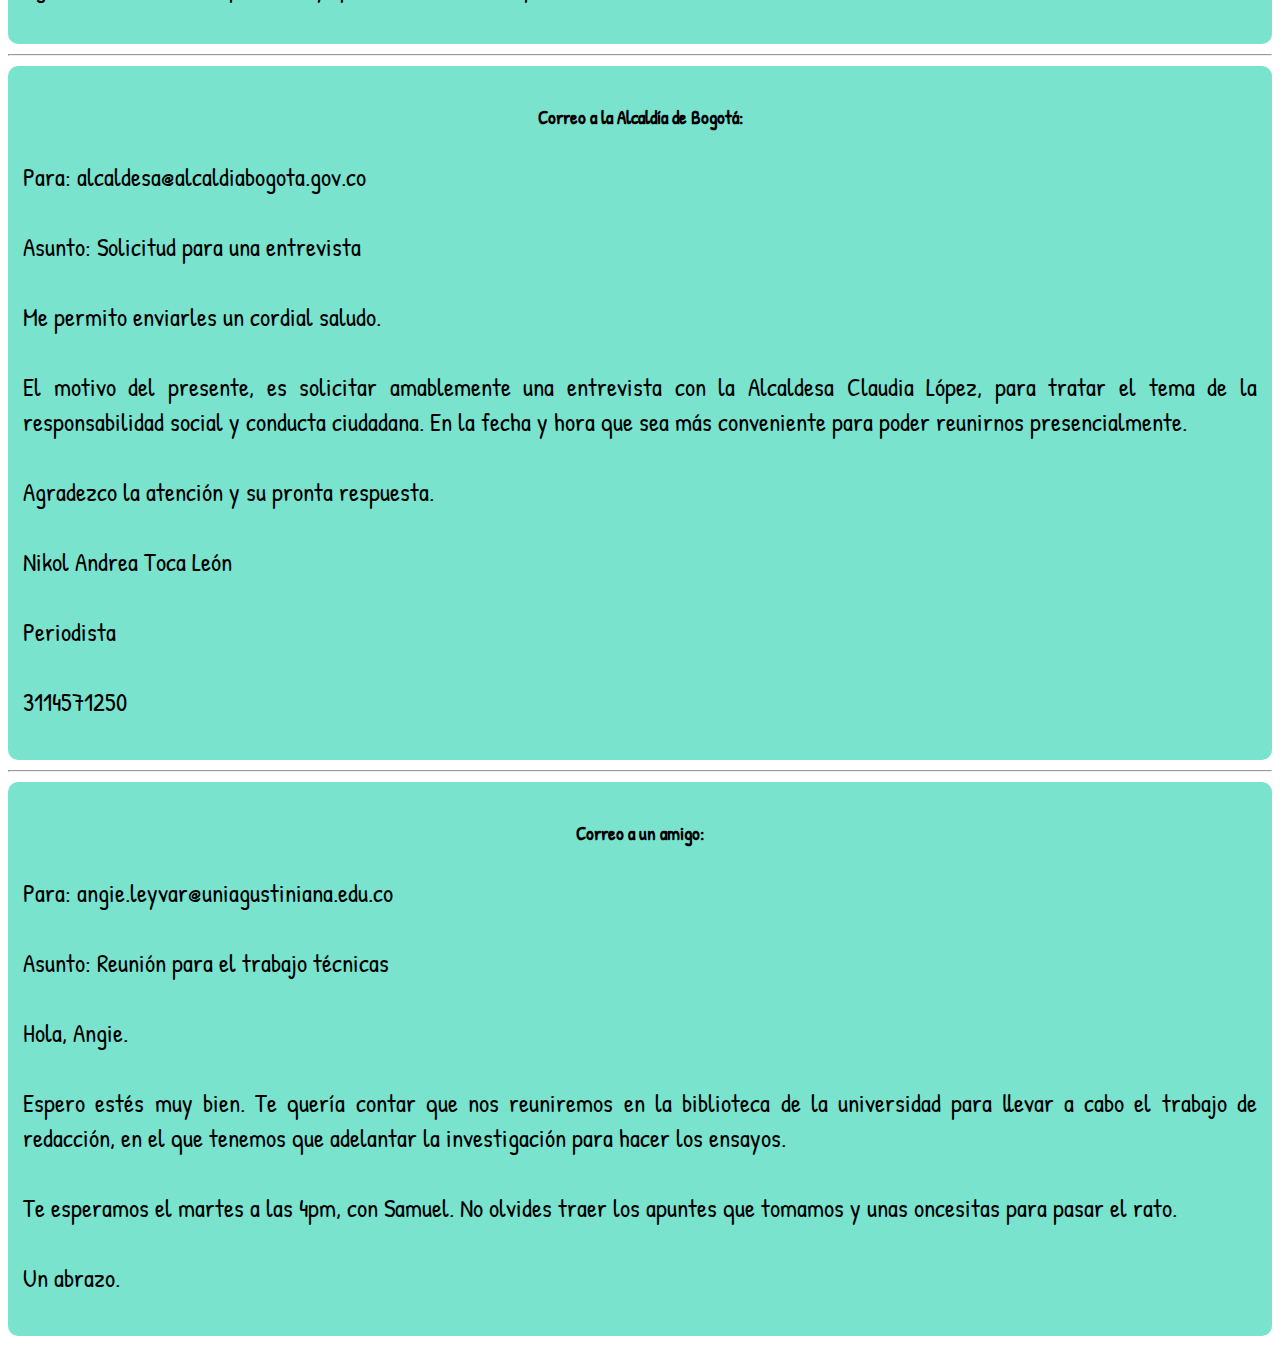
<file: tercer-corte.html>
<!DOCTYPE html>
<html lang="en">
<head>
    <meta charset="UTF-8">
    <meta http-equiv="X-UA-Compatible" content="IE=edge">
    <meta name="viewport" content="width=device-width, initial-scale=1.0">
    <title>Tercer corte</title>
    <link rel="stylesheet" href="./css/main.css">
</head>
<body>
    <div class="nav">
        <div> <a href="./index.html">Angie</a></div>
        <ul>
            <li><a href="#">Clases</a></li>
            <li><a href="./about.html">Sobre mí</a></li>
            <li><a href="./services.html">Escritos</a></li>
            <li><a href="./contact.html">Contacto</a></li>
        </ul>
    </div>
    <section class="tercer-corte-section">
        <h1>Correos:</h1>
        <h3>Correo a la facultad de comunicación:</h3>
        <p>Para: facultadcomunicación@uniagustiniana.edu.co <br> <br> De: angie.leyvar@uniagustiniana.edu.co <br> <br> Asunto: Solicitud de equipo de grabación para entrevistas <br> <br> Cordial saludo. <br> <br> Soy estudiante de la carrera de comunicación social y escribo el
            presente correo solicitando el correspondiente permiso para el uso de
            algunos equipos de la universidad con los cuales se tiene como
            objetivo grabar una entrevista periodistica. <br> <br> De acuerdo a esto, los equipo que se necesitan son: una camara
            profesional, dos microfonos decondesadores y un micrófono de solapa
            para celular. <br> <br> Se hará uso de estos dispositivos el día lunes en horas de la mañana y
            procederemos a su devolución el día martes también en horas de la
            mañana. <br> <br> Agradezco la atención prestada y quedo atenta a la respuesta. </p>
    </section>
    <hr>
    <section class="tercer-corte-section">
        <h3>Correo al decano:</h3>
        <p>Para: cineytv@uniagustiniana.edu.co <br> <br> De: angie.leyvar@uniagustiniana.edu.co <br> <br> Asunto: permiso solicitado para llevar a cabo entrevista <br> <br> Cordial saludo. <br> <br> Escribo el presente correo para informar acerca de un proyecto que se
            está elaborando y solicitar así sus correspondientes permisos. <br> <br> El proyecto tiene como finalidad realizar una entrevista a la alcadesa
            Claudia López teniendo como tema principal la responsabilidad social
            y la conducta ciudadana. Está se llevará a cabo el día lunes en horas
            de la mañana en el lugar que indique la alcaldesa. <br> <br> Teniendo esto en cuenta, solicitamos el permiso correspondiente por
            parte de la universidad para poder llevar a cabo todo lo mencionado
            de la mejor manera posible.  <br> <br> Agradezco la atención prestada y quedo atenta a la respuesta. </p>
    </section>
    <hr>
    <section class="tercer-corte-section">
        <h3>Correo a la Alcaldía de Bogotá:</h3>
        <p>Para: alcaldesa@alcaldiabogota.gov.co <br> <br> Asunto: Solicitud para una entrevista <br> <br> Me permito enviarles un cordial saludo. <br> <br> El motivo del presente, es solicitar amablemente una
            entrevista con la Alcaldesa Claudia López, para tratar el tema
            de la responsabilidad social y conducta ciudadana. En la fecha
            y hora que sea más conveniente para poder reunirnos
            presencialmente. <br> <br> Agradezco la atención y su pronta respuesta. <br> <br> Nikol Andrea Toca León <br> <br> Periodista  <br> <br> 3114571250</p>
    </section>
    <hr>
    <section class="tercer-corte-section">
        <h3>Correo a un amigo:</h3>
        <p>Para: angie.leyvar@uniagustiniana.edu.co <br> <br> Asunto: Reunión para el trabajo técnicas <br> <br> Hola, Angie. <br> <br> Espero estés muy bien. Te quería contar que nos reuniremos
            en la biblioteca de la universidad para llevar a cabo el trabajo
            de redacción, en el que tenemos que adelantar la investigación
            para hacer los ensayos. <br> <br> Te esperamos el martes a las 4pm, con Samuel. No olvides
            traer los apuntes que tomamos y unas oncesitas para pasar el
            rato. <br> <br> Un abrazo.
    </section>
</body>
</html>
</file>
<file: css/main.css>
@import url('https://fonts.googleapis.com/css2?family=Patrick+Hand&display=swap');

/** barra navegación**/
.nav {
    height: 60px;
    background: lightpink;
}
.nav div a {
    display: inline-block;
    position: absolute;
    left: 0;
    padding: 15px;
    font-size: 22px;
    color: black;
    text-shadow: 2px 2px 2px white;
    font-family: 'Patrick Hand', cursive;
    text-decoration: none;
}
.nav ul {
    position: absolute;
    right: 5px;
}
.nav ul li {
    display: inline-block;
}
.nav ul li a {
    color: black;
    padding: 8px;
    text-shadow: 2px 2px 2px white;
    text-decoration: none;
    font-family: 'Patrick Hand', cursive;
    font-size: large;
}
/** termina barra navegación**/

/** home - pag principal - text-img**/
.home {
    background: url('http://images.unsplash.com/photo-1529959545196-2f137c0af722?crop=entropy&cs=tinysrgb&fit=max&fm=jpg&ixid=MnwxMjA3fDB8MXxhbGx8fHx8fHx8fHwxNjI5NTE5OTM1&ixlib=rb-1.2.1&q=80&w=1080');
    background-size: cover;
    height: 100vh;
}
.text-container {
    text-align: center;
    display: flex;
    align-items: center;
    justify-content: center;
    height: 90vh;
    text-shadow: 7px 6px 5px black;
    color: white;
    font-family: 'Patrick Hand', cursive;
    font-size: 40px;
}
/* section 1 */
.section1-index-div_container {
    width: 100%;
    border-left: solid;
    border-right: solid;
    border-bottom: solid;
}
.section1-index-div1 {
    padding: 0 50px 50px 50px;
    font-family: 'Patrick Hand', cursive;
    text-align: justify;
    font-size: 20px;
}
.section1-index-div1 h1 {
    text-align: center;
}
/* section 1 */

/** home - pag principal - text-img**/

/*--------------------------------------------------------*/

/** pag about me **/
.about-content {
    margin: 20px auto 0 auto;
    width: 100%;
    background-color: lightpink;
    border-radius: 10px;
}
.about-content-img {
    width: 300px;
    display: block;
    margin: auto;
    border-radius: 15px;
    border: solid;
}
.about-content h1 {
    text-align: center;
    font-family: 'Patrick Hand', cursive;
    font-size: 40px;
}
.about-content p {
    text-align: justify;
    font-family: 'Patrick Hand', cursive;
    font-size: 20px;
    padding: 8px;
}
.about-content-ul {
    padding-bottom: 10px;
    font-family: 'Patrick Hand', cursive;
    font-size: 20px;
}
/** pag about me **/

/* pag escritos-services*/
    /* primer corte*/
.section_1corte {
    width: 100%;
    background-image: linear-gradient(to right top, #46639a, #008ec7, #00b6c1, #00d783, #a8eb12);
    text-align: center;
    border-radius: 10px;
    margin-top: -10px;
}
.section_1corte h1 {
    padding-top: 10px;
    font-family: 'Patrick Hand', cursive;
    font-size: 40px;
}
.section_1corte button{
    margin-bottom: 50px;
    width: 50%;
    height: 45px;
    border-radius: 10px;
    cursor: pointer;
    background-image: linear-gradient(to left bottom, #50dcdd, #79e3ce, #9ee8c1, #c0ecba, #deefba);
    border: 2px solid white;
}
.section_1corte button:hover {
    background-image: linear-gradient(to right top, #46639a, #008ec7, #00b6c1, #00d783, #a8eb12);    
}
.section_1corte a {
    font-family: 'Patrick Hand', cursive;
    font-size: 30px;
    text-decoration: none;
    color: black;
}
    /* primer corte*/
    /* segundo corte*/
    .section_2corte {
        width: 100%;
        background-image: linear-gradient(to left bottom, #eac1e8, #e2b5ea, #d8aaee, #caa0f3, #b797f9);
        text-align: center;
        border-radius: 10px;
        margin-top: -10px;
    }
    .section_2corte h1 {
        padding-top: 10px;
        font-family: 'Patrick Hand', cursive;
        font-size: 40px;
    }
    .section_2corte button{
        margin-bottom: 50px;
        width: 50%;
        height: 45px;
        border-radius: 10px;
        cursor: pointer;
        background-image: linear-gradient(to left bottom, #e6d6e5, #e0c9e3, #d6bce3, #cab1e4, #bba6e6);
        border: 2px solid white;
    }
    .section_2corte button:hover {
        background-image: linear-gradient(to left bottom, #eac1e8, #e2b5ea, #d8aaee, #caa0f3, #b797f9);
    }
    .section_2corte a {
        font-family: 'Patrick Hand', cursive;
        font-size: 30px;
        text-decoration: none;
        color: black;
    }
    /* tercer corte */ 
    .section_3corte {
        width: 100%;
        background-image: linear-gradient(to right top, #d16ba5, #c777b9, #ba83ca, #aa8fd8, #9a9ae1, #8aa7ec, #79b3f4, #69bff8, #52cffe, #41dfff, #46eefa, #5ffbf1);
        text-align: center;
        border-radius: 10px;
        margin-top: -10px;
    }
    .section_3corte h1 {
        padding-top: 10px;
        font-family: 'Patrick Hand', cursive;
        font-size: 40px;
    }
    .section_3corte button{
        margin-bottom: 50px;
        width: 50%;
        height: 45px;
        border-radius: 10px;
        cursor: pointer;
        background-image: linear-gradient(to left bottom, #e6d6e5, #e0c9e3, #d6bce3, #cab1e4, #bba6e6);
        border: 2px solid white;
    }
    .section_3corte button:hover {
        background-image: linear-gradient(to right top, #d16ba5, #c777b9, #ba83ca, #aa8fd8, #9a9ae1, #8aa7ec, #79b3f4, #69bff8, #52cffe, #41dfff, #46eefa, #5ffbf1);
    }
    .section_3corte a {
        font-family: 'Patrick Hand', cursive;
        font-size: 30px;
        text-decoration: none;
        color: black;
    }
/* pag escritos-services*/


/*--------------------------------------------------------*/
/** pag 1corte **/
/* 1 texto técnologias, débates, etica y moral*/
.section-escritos-div {
    width: 100%;
    background-color: rgb(235, 191, 218);
    margin-top: 10px;
    border-radius:10px;
}
.section-escritos-div-escrito-1 {
    padding: 13px;
    font-family: 'Patrick Hand', cursive;
    text-align: justify;
    font-size: 20px;
}
.section-escritos-div-escrito-1 h1 {
    text-align: center;
}
/* 1 texto */
/* 2 texto el casi eterno despertar de lupita*/
.section2-escritos-div {
    width: 100%;
    background-color: rgb(207, 230, 238);
    border-radius: 10px;
    margin-top: 10px;
}
.section2-escritos-div-escrito-2 {
    padding: 13px;
    font-family: 'Patrick Hand', cursive;
    text-align: justify;
    font-size: 20px;
}
.section2-escritos-div-escrito-2 h1 {
    text-align: center;
}
.section2-escritos-div-escrito-2 h6 {
    text-align: center;
    font-size: 20px;
}
/* 2 texto */
/* 3 texto */ 
.section3-escritos-div {
    width: 100%;
    background-color: #f9dd7e;
    margin-top: 10px;
    border-radius:10px;
}
.section3-escritos-div-escrito-3 {
    padding: 13px;
    font-family: 'Patrick Hand', cursive;
    text-align: justify;
    font-size: 20px;
}
.section3-escritos-div-escrito-3 h1 {
    text-align: center;
}
.section3-escritos-div-escrito-3 h6 {
    text-align: center;
    font-size: 20px;
}
/* 3 texto auge tecnologico*/ 
/** termina 1corte **/

/* pag 2 corte*/
    /* Titulares */
.div_15_titularesInter {
    text-align: center;
    font-family: 'Patrick Hand', cursive;
}
.titulares { 
    padding: 3%;
    background-color: #008ec7;
    border-radius: 30px;
    margin-bottom: 3%;
}
.titulares__title {
    color: white;
    text-shadow: 1px 1px 1px black;
    font-size: 29px;
}

.linkNoticia {
    background-color: white;
    padding: 10px;
    border-radius: 20px;
    text-decoration: none;
    color: black;
    font-family: 'Patrick Hand', cursive;
}
.bodysegundoCorte {
    background-image: url('../img/triangles-gf1241e8ae_1280.png');
}

.title-principle {
    text-shadow: 1px 1px 1px white;
    font-size: 32px;
    background-color: white;
    border-radius: 10px;
}

.Nacionales {
    width: 100%;
    background-color: white;
    padding-top: 1%;
    padding-bottom: 1%;
    margin-bottom: 2%;
}

.Nacionales p {
    font-size: 28px;
}

/* Titulares */
/* textos cientificos*/
.textosCientificos {
    padding: 3%;
    text-align: justify;
    background-color: #caa0f3;
    border-radius: 20px;
    font-family: 'Patrick Hand', cursive;
    margin-bottom: 15px;
}
.textosCientificos h1, h2 {
    font-size: 28px;
}
.textosCientificos h1 {
    text-align: center;
}
.textosCientificos p {
    font-size: 18px;
}

.textosDivulgativos {
    padding: 3%;
    text-align: justify;
    background-color: #caa0f3;
    border-radius: 20px;
    font-family: 'Patrick Hand', cursive;
}
.textosDivulgativos h1, h2 {
    font-size: 28px;
}
.textosDivulgativos h1 {
    text-align: center;
}
.textosDivulgativos p {
    font-size: 18px;
}
/* textos cientificos*/
/*textos publicitarios */
.textos_Publicitarios {
    text-align: center;
    background-color: #79e3ce;
    padding: 5px;
    border-radius: 10px;
    font-family: 'Patrick Hand', cursive;
}
.textos_Publicitarios h3, h1, p {
    font-size: 25px;
}
.img_texto {
    border-radius: 10px;
    width: 60%;
}
/*textos publicitarios */
/* pag 2 corte*/
/* tercer corte*/ 
.tercer-corte-section {
    text-align: center;
    font-family: 'Patrick Hand', cursive;
    background-color: #79e3ce;
    padding: 15px;
    border-radius: 10px;
    line-height: 35px;
    margin-bottom: 10px;
    margin-top: 10px;
}
.tercer-corte-section p {
    text-align: justify;
}
/* cuarto corte */
.section-4corte-reportaje {
    text-align: center;
    font-family: 'Patrick Hand', cursive;
    padding: 15px;
    border: 1px solid lightcoral;
    margin-top: 5px;
}
.section-4corte-reportaje p {
    text-align: justify;
}
.section-4corte-reportaje img {
    width: 100%;
}
/*-----------------------------------------------------------/

/** pag contact **/
.contact-content {
    margin: 80px auto 0 auto;
    text-align: center;
}
.contact-content h1 {
    font-family: 'Patrick Hand', cursive;
    font-size: 40px;
}
.contact-content .address-holder {
    font-family: 'Patrick Hand', cursive;
    font-size: 25px;
}
/** termina pag contact**/
</file>
